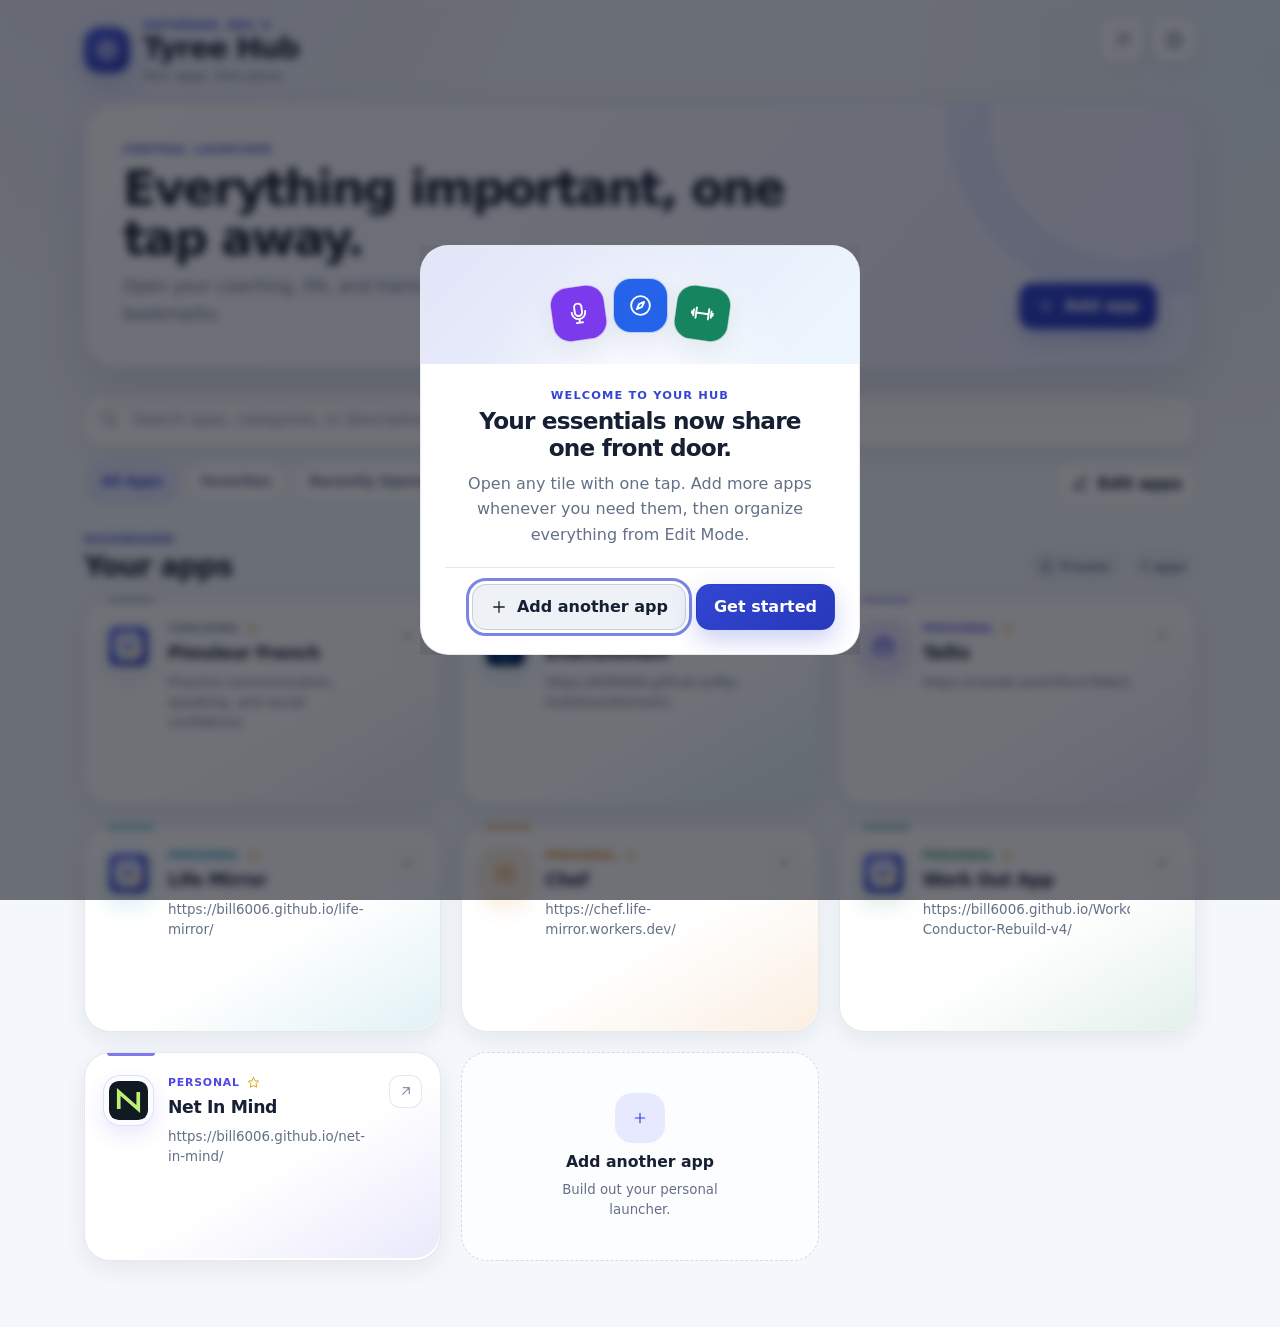
<file: index.html>
<!doctype html>
<html lang="en">
<head>
  <meta charset="utf-8">
  <meta name="viewport" content="width=device-width, initial-scale=1, viewport-fit=cover">
  <meta name="theme-color" content="#f4f7fb" media="(prefers-color-scheme: light)">
  <meta name="theme-color" content="#111827" media="(prefers-color-scheme: dark)">
  <meta name="description" content="Tyree Hub is a private, local-first launcher for your personal web apps and tools.">
  <meta name="application-name" content="Tyree Hub">
  <meta name="apple-mobile-web-app-capable" content="yes">
  <meta name="apple-mobile-web-app-status-bar-style" content="default">
  <meta name="apple-mobile-web-app-title" content="Tyree Hub">
  <link rel="manifest" href="./manifest.webmanifest">
  <link rel="icon" href="./icons/icon-192.png" sizes="192x192">
  <link rel="apple-touch-icon" href="./icons/icon-192.png">
  <link rel="stylesheet" href="./css/styles.css?v=1.1.12">
  <title>Tyree Hub</title>
</head>
<body>
  <a class="skip-link" href="#appGrid">Skip to apps</a>

  <div class="app-shell" id="appShell">
    <header class="topbar">
      <div class="brand-block">
        <div class="brand-mark" aria-hidden="true">
          <svg viewBox="0 0 24 24" role="img"><path d="M12 2.75 20 7.2v9.6l-8 4.45-8-4.45V7.2l8-4.45Zm0 2.2L6 8.28v7.44l6 3.33 6-3.33V8.28l-6-3.33Zm0 2.22 3.95 2.2v4.52L12 16.1l-3.95-2.2V9.37L12 7.17Zm0 2.18-2 1.11v2.34l2 1.11 2-1.11v-2.34l-2-1.11Z"/></svg>
        </div>
        <div>
          <p class="eyebrow" id="todayLabel">Today</p>
          <h1>Tyree Hub</h1>
          <p class="subtitle">Your apps. One place.</p>
        </div>
      </div>
      <div class="top-actions">
        <button class="icon-button" id="themeQuickButton" type="button" aria-label="Change theme" title="Change theme">
          <span data-icon="sun-moon" aria-hidden="true"></span>
        </button>
        <button class="icon-button" id="settingsButton" type="button" aria-label="Open settings" title="Settings">
          <span data-icon="settings" aria-hidden="true"></span>
        </button>
      </div>
    </header>

    <main class="main-content">
      <section class="hero-panel" aria-labelledby="heroTitle">
        <div>
          <p class="section-kicker">Central launcher</p>
          <h2 id="heroTitle">Everything important, one tap away.</h2>
          <p>Open your coaching, life, and training tools without hunting through tabs or bookmarks.</p>
        </div>
        <button class="primary-button" id="heroAddButton" type="button">
          <span data-icon="plus" aria-hidden="true"></span>
          Add app
        </button>
      </section>

      <section class="controls-panel" aria-label="App controls">
        <label class="search-box" for="searchInput">
          <span data-icon="search" aria-hidden="true"></span>
          <input id="searchInput" type="search" autocomplete="off" placeholder="Search apps, categories, or descriptions">
          <button class="clear-search" id="clearSearchButton" type="button" aria-label="Clear search" hidden>
            <span data-icon="x" aria-hidden="true"></span>
          </button>
        </label>

        <div class="toolbar-row">
          <div class="filter-strip" id="filterStrip" role="group" aria-label="Filter apps"></div>
          <button class="secondary-button compact" id="editModeButton" type="button" aria-pressed="false">
            <span data-icon="edit" aria-hidden="true"></span>
            <span id="editModeLabel">Edit apps</span>
          </button>
        </div>
      </section>

      <section class="update-banner" id="updateBanner" hidden aria-live="polite">
        <div>
          <strong>A fresh version is ready.</strong>
          <span>Reload to use the latest Tyree Hub.</span>
        </div>
        <button class="secondary-button compact" id="updateNowButton" type="button">Update now</button>
      </section>

      <section class="dashboard-section" aria-labelledby="appsHeading">
        <div class="section-heading-row">
          <div>
            <p class="section-kicker" id="viewKicker">Dashboard</p>
            <h2 id="appsHeading">Your apps</h2>
          </div>
          <div class="dashboard-tools">
            <div class="preset-control">
              <button class="preset-button" id="presetButton" type="button" aria-expanded="false" aria-controls="presetMenu">
                <span data-icon="grid" aria-hidden="true"></span>
                <span>Presets</span>
              </button>
              <div class="preset-menu" id="presetMenu" hidden>
                <button type="button" data-tile-preset="large">
                  <span class="preset-preview preview-2" aria-hidden="true"><i></i><i></i><i></i><i></i></span>
                  <span><strong>Large</strong><small>2 across</small></span>
                </button>
                <button type="button" data-tile-preset="medium">
                  <span class="preset-preview preview-3" aria-hidden="true"><i></i><i></i><i></i><i></i><i></i><i></i></span>
                  <span><strong>Medium</strong><small>3 across</small></span>
                </button>
                <button type="button" data-tile-preset="small">
                  <span class="preset-preview preview-4" aria-hidden="true"><i></i><i></i><i></i><i></i><i></i><i></i><i></i><i></i></span>
                  <span><strong>Small</strong><small>4 across</small></span>
                </button>
              </div>
            </div>
            <span class="count-badge" id="appCountBadge">0 apps</span>
          </div>
        </div>

        <div class="edit-notice" id="editNotice" hidden role="status">
          <span data-icon="edit" aria-hidden="true"></span>
          <span>Edit Mode is active. Use the card controls to organize your hub.</span>
          <button id="exitEditButton" type="button">Done</button>
        </div>

        <div class="app-grid" id="appGrid" aria-live="polite"></div>

        <div class="empty-state" id="emptyState" hidden>
          <div class="empty-icon" aria-hidden="true"><span data-icon="search"></span></div>
          <h3>No apps found</h3>
          <p>Try another search or filter, or add a new app to your hub.</p>
          <button class="primary-button" id="emptyAddButton" type="button">
            <span data-icon="plus" aria-hidden="true"></span>
            Add an app
          </button>
        </div>
      </section>
    </main>

    <nav class="bottom-nav" aria-label="Primary navigation">
      <button class="nav-button active" id="homeNavButton" type="button" aria-current="page">
        <span data-icon="home" aria-hidden="true"></span>
        <span>Home</span>
      </button>
      <button class="nav-button nav-add" id="addNavButton" type="button">
        <span class="nav-add-circle"><span data-icon="plus" aria-hidden="true"></span></span>
        <span>Add</span>
      </button>
      <button class="nav-button" id="manageNavButton" type="button">
        <span data-icon="grid" aria-hidden="true"></span>
        <span>Manage</span>
      </button>
      <button class="nav-button" id="settingsNavButton" type="button">
        <span data-icon="settings" aria-hidden="true"></span>
        <span>Settings</span>
      </button>
    </nav>
  </div>

  <dialog class="sheet-dialog" id="appEditorDialog" aria-labelledby="appEditorTitle">
    <form method="dialog" class="dialog-surface" id="appEditorForm" novalidate>
      <div class="dialog-handle" aria-hidden="true"></div>
      <div class="dialog-header">
        <div>
          <p class="section-kicker" id="appEditorKicker">Launcher</p>
          <h2 id="appEditorTitle">Add app</h2>
        </div>
        <button class="icon-button" type="button" data-close-dialog="appEditorDialog" aria-label="Close app editor">
          <span data-icon="x" aria-hidden="true"></span>
        </button>
      </div>

      <input type="hidden" id="editingAppId">

      <div class="form-grid">
        <label class="field full-width">
          <span>App name <b aria-hidden="true">*</b></span>
          <input id="appNameInput" type="text" maxlength="48" autocomplete="off" required placeholder="Example: Budget Planner">
          <small class="field-error" id="appNameError"></small>
        </label>

        <label class="field full-width">
          <span>Website URL <b aria-hidden="true">*</b></span>
          <input id="appUrlInput" type="url" inputmode="url" autocomplete="url" required placeholder="https://example.com">
          <small class="field-help">You can paste a full link or type a domain such as example.com.</small>
          <small class="field-error" id="appUrlError"></small>
        </label>

        <details class="developer-shortcuts full-width" id="developerShortcutsDetails">
          <summary>
            <span class="developer-shortcuts-title"><span data-icon="upload" aria-hidden="true"></span>Developer shortcut</span>
            <small>Optional GitHub upload page</small>
          </summary>
          <div class="developer-shortcuts-content">
            <label class="field full-width">
              <span>GitHub upload shortcut</span>
              <input id="githubUploadUrlInput" type="url" inputmode="url" autocomplete="off" aria-describedby="githubUploadHelp githubUploadUrlError" placeholder="https://github.com/username/repository/upload/main">
              <small class="field-help" id="githubUploadHelp">Optional. Add the GitHub page you use to upload replacement files for this app.</small>
              <small class="field-error" id="githubUploadUrlError"></small>
            </label>
            <button class="secondary-button compact github-test-button" id="openGithubUploadButton" type="button" hidden>
              <span data-icon="arrow-up-right" aria-hidden="true"></span>
              Open upload page
            </button>
          </div>
        </details>

        <label class="field full-width">
          <span>Short description</span>
          <textarea id="appDescriptionInput" maxlength="140" rows="3" placeholder="What do you use this app for?"></textarea>
          <small class="character-count"><span id="descriptionCount">0</span>/140</small>
        </label>

        <label class="field">
          <span>Category</span>
          <input id="appCategoryInput" type="text" maxlength="32" list="categorySuggestions" placeholder="Personal">
          <datalist id="categorySuggestions"></datalist>
        </label>

        <label class="field">
          <span>Open link</span>
          <select id="appOpenModeInput">
            <option value="new">In a new tab or app</option>
            <option value="same">In this window</option>
          </select>
        </label>

        <fieldset class="field full-width icon-fieldset">
          <legend>Fallback icon</legend>
          <small class="field-help site-icon-help">Tyree Hub uses the website's own icon automatically when available.</small>
          <div class="icon-mode-row" role="tablist" aria-label="Icon type">
            <button class="segmented-button active" id="libraryIconModeButton" type="button" role="tab" aria-selected="true">Icon library</button>
            <button class="segmented-button" id="emojiIconModeButton" type="button" role="tab" aria-selected="false">Emoji</button>
          </div>
          <div class="icon-picker" id="iconPicker" role="radiogroup" aria-label="Choose an app icon"></div>
          <div class="emoji-picker-panel" id="emojiPickerPanel" hidden>
            <label class="emoji-input-label" for="emojiInput">
              <span>Emoji</span>
              <input id="emojiInput" type="text" inputmode="text" maxlength="8" placeholder="✨">
            </label>
            <div class="emoji-suggestions" id="emojiSuggestions" aria-label="Suggested emoji"></div>
          </div>
        </fieldset>

        <fieldset class="field full-width color-fieldset">
          <legend>Accent color</legend>
          <div class="color-picker" id="colorPicker" role="radiogroup" aria-label="Choose an accent color"></div>
          <label class="custom-color-label" for="customColorInput">
            <span>Custom</span>
            <input id="customColorInput" type="color" value="#4f46e5">
          </label>
        </fieldset>

        <label class="toggle-row full-width" for="appFavoriteInput">
          <span>
            <strong>Favorite</strong>
            <small>Keep this app near the front.</small>
          </span>
          <input id="appFavoriteInput" type="checkbox" role="switch">
        </label>
      </div>

      <div class="dialog-actions">
        <button class="secondary-button" type="button" data-close-dialog="appEditorDialog">Cancel</button>
        <button class="primary-button" id="saveAppButton" type="submit">
          <span data-icon="check" aria-hidden="true"></span>
          Save app
        </button>
      </div>
    </form>
  </dialog>

  <dialog class="sheet-dialog settings-dialog" id="settingsDialog" aria-labelledby="settingsTitle">
    <div class="dialog-surface settings-surface">
      <div class="dialog-handle" aria-hidden="true"></div>
      <div class="dialog-header">
        <div>
          <p class="section-kicker">Control center</p>
          <h2 id="settingsTitle">Settings</h2>
        </div>
        <button class="icon-button" type="button" data-close-dialog="settingsDialog" aria-label="Close settings">
          <span data-icon="x" aria-hidden="true"></span>
        </button>
      </div>

      <div class="settings-list">
        <section class="settings-card" aria-labelledby="appearanceHeading">
          <div class="settings-card-heading">
            <span class="settings-icon"><span data-icon="palette" aria-hidden="true"></span></span>
            <div>
              <h3 id="appearanceHeading">Appearance</h3>
              <p>Choose how Tyree Hub looks.</p>
            </div>
          </div>
          <div class="theme-options" role="radiogroup" aria-label="Theme">
            <label><input type="radio" name="theme" value="system"><span data-icon="monitor"></span><b>System</b></label>
            <label><input type="radio" name="theme" value="light"><span data-icon="sun"></span><b>Light</b></label>
            <label><input type="radio" name="theme" value="dark"><span data-icon="moon"></span><b>Dark</b></label>
          </div>
        </section>

        <section class="settings-card" id="installCard" aria-labelledby="installHeading">
          <div class="settings-card-heading">
            <span class="settings-icon"><span data-icon="download" aria-hidden="true"></span></span>
            <div>
              <h3 id="installHeading">Install Tyree Hub</h3>
              <p id="installStatusText">Install it for an app-like Android experience.</p>
            </div>
          </div>
          <button class="secondary-button full-button" id="installAppButton" type="button" hidden>
            <span data-icon="download" aria-hidden="true"></span>
            Install Tyree Hub
          </button>
          <details class="settings-details">
            <summary>Android installation steps</summary>
            <ol>
              <li>Open Tyree Hub in Chrome.</li>
              <li>Open Chrome’s menu.</li>
              <li>Select <strong>Install app</strong> or <strong>Add to Home screen</strong>.</li>
              <li>Confirm the installation.</li>
            </ol>
          </details>
        </section>

        <section class="settings-card" aria-labelledby="backupHeading">
          <div class="settings-card-heading">
            <span class="settings-icon"><span data-icon="database" aria-hidden="true"></span></span>
            <div>
              <h3 id="backupHeading">Backup and restore</h3>
              <p>Keep a portable copy of your apps and settings.</p>
            </div>
          </div>
          <div class="button-stack">
            <button class="secondary-button full-button" id="exportBackupButton" type="button"><span data-icon="download"></span>Export backup</button>
            <button class="secondary-button full-button" id="importBackupButton" type="button"><span data-icon="upload"></span>Import backup</button>
            <input id="importFileInput" type="file" accept="application/json,.json" hidden>
          </div>
        </section>

        <section class="settings-card" aria-labelledby="lockHeading">
          <div class="settings-card-heading">
            <span class="settings-icon"><span data-icon="lock" aria-hidden="true"></span></span>
            <div>
              <h3 id="lockHeading">Management Lock</h3>
              <p>Prevent accidental editing with a four-digit PIN.</p>
            </div>
          </div>
          <label class="toggle-row" for="managementLockToggle">
            <span>
              <strong>Require PIN for changes</strong>
              <small>This is convenience protection, not high-security encryption.</small>
            </span>
            <input id="managementLockToggle" type="checkbox" role="switch">
          </label>
          <button class="text-button danger-text" id="resetPinButton" type="button" hidden>Forgot PIN? Reset Management Lock</button>
        </section>

        <section class="settings-card" aria-labelledby="defaultsHeading">
          <div class="settings-card-heading">
            <span class="settings-icon"><span data-icon="refresh" aria-hidden="true"></span></span>
            <div>
              <h3 id="defaultsHeading">Defaults and recovery</h3>
              <p>Restore the original launchers or start fresh.</p>
            </div>
          </div>
          <div class="button-stack">
            <button class="secondary-button full-button" id="restoreDefaultsButton" type="button"><span data-icon="refresh"></span>Restore default apps</button>
            <button class="danger-button full-button" id="resetAllButton" type="button"><span data-icon="trash"></span>Reset all app data</button>
          </div>
        </section>

        <section class="settings-card" aria-labelledby="privacyHeading">
          <div class="settings-card-heading">
            <span class="settings-icon"><span data-icon="shield" aria-hidden="true"></span></span>
            <div>
              <h3 id="privacyHeading">Privacy</h3>
              <p>Your launcher data stays on this device.</p>
            </div>
          </div>
          <p class="settings-copy">Tyree Hub does not use analytics, advertisements, trackers, accounts, or a remote database. Your custom app names, links, usage timestamps, settings, and PIN hash remain in your browser unless you export a backup.</p>
        </section>

        <section class="settings-card app-info-card" aria-labelledby="aboutHeading">
          <div class="settings-card-heading">
            <span class="settings-icon"><span data-icon="info" aria-hidden="true"></span></span>
            <div>
              <h3 id="aboutHeading">About Tyree Hub</h3>
              <p>Version <span id="appVersionLabel">1.0.0</span> · Data schema <span id="schemaVersionLabel">1</span></p>
            </div>
          </div>
          <button class="text-button" id="reopenIntroButton" type="button">View first-launch guide</button>
        </section>
      </div>
    </div>
  </dialog>

  <dialog class="modal-dialog" id="confirmDialog" aria-labelledby="confirmTitle">
    <form method="dialog" class="modal-surface" id="confirmForm">
      <div class="confirm-icon" id="confirmIcon"><span data-icon="alert"></span></div>
      <h2 id="confirmTitle">Confirm action</h2>
      <p id="confirmMessage"></p>
      <label class="field" id="confirmPhraseField" hidden>
        <span id="confirmPhraseLabel">Type RESET to continue</span>
        <input id="confirmPhraseInput" type="text" autocomplete="off">
        <small class="field-error" id="confirmPhraseError"></small>
      </label>
      <div class="dialog-actions centered">
        <button class="secondary-button" type="button" id="confirmCancelButton">Cancel</button>
        <button class="danger-button" type="submit" id="confirmActionButton">Confirm</button>
      </div>
    </form>
  </dialog>

  <dialog class="modal-dialog" id="pinDialog" aria-labelledby="pinTitle">
    <form method="dialog" class="modal-surface" id="pinForm" novalidate>
      <div class="confirm-icon neutral"><span data-icon="lock"></span></div>
      <h2 id="pinTitle">Unlock management</h2>
      <p id="pinMessage">Enter your four-digit PIN to continue.</p>
      <label class="field pin-field">
        <span>PIN</span>
        <input id="pinInput" type="password" inputmode="numeric" pattern="[0-9]{4}" maxlength="4" autocomplete="off" aria-describedby="pinError">
        <small class="field-error" id="pinError"></small>
      </label>
      <label class="field pin-field" id="pinConfirmField" hidden>
        <span>Confirm PIN</span>
        <input id="pinConfirmInput" type="password" inputmode="numeric" pattern="[0-9]{4}" maxlength="4" autocomplete="off">
      </label>
      <div class="dialog-actions centered">
        <button class="secondary-button" type="button" id="pinCancelButton">Cancel</button>
        <button class="primary-button" type="submit" id="pinSubmitButton">Unlock</button>
      </div>
    </form>
  </dialog>

  <dialog class="modal-dialog onboarding-dialog" id="onboardingDialog" aria-labelledby="onboardingTitle">
    <div class="modal-surface onboarding-surface">
      <div class="onboarding-visual" aria-hidden="true">
        <div class="mini-app purple"><span data-icon="mic"></span></div>
        <div class="mini-app blue"><span data-icon="compass"></span></div>
        <div class="mini-app green"><span data-icon="dumbbell"></span></div>
      </div>
      <p class="section-kicker">Welcome to your hub</p>
      <h2 id="onboardingTitle">Your essentials now share one front door.</h2>
      <p>Open any tile with one tap. Add more apps whenever you need them, then organize everything from Edit Mode.</p>
      <div class="dialog-actions stacked-mobile">
        <button class="secondary-button" id="introAddButton" type="button"><span data-icon="plus"></span>Add another app</button>
        <button class="primary-button" id="introDoneButton" type="button">Get started</button>
      </div>
    </div>
  </dialog>

  <dialog class="modal-dialog import-dialog" id="importPreviewDialog" aria-labelledby="importPreviewTitle">
    <div class="modal-surface import-surface">
      <div class="confirm-icon neutral"><span data-icon="upload"></span></div>
      <h2 id="importPreviewTitle">Import backup</h2>
      <p id="importPreviewSummary">Review the backup before applying it.</p>
      <div class="import-stats" id="importStats"></div>
      <div class="import-warnings" id="importWarnings" hidden></div>
      <div class="dialog-actions import-actions">
        <button class="secondary-button" id="importCancelButton" type="button">Cancel</button>
        <button class="secondary-button" id="mergeImportButton" type="button">Merge</button>
        <button class="primary-button" id="replaceImportButton" type="button">Replace</button>
      </div>
    </div>
  </dialog>

  <div class="toast-region" id="toastRegion" aria-live="polite" aria-atomic="true"></div>

  <template id="appCardTemplate">
    <article class="app-card" draggable="false">
      <button class="app-card-main" type="button">
        <span class="app-card-icon" aria-hidden="true"></span>
        <span class="app-card-content">
          <span class="app-card-meta">
            <span class="app-card-category"></span>
            <span class="favorite-indicator" title="Favorite"><span data-icon="star-filled"></span></span>
          </span>
          <strong class="app-card-name"></strong>
          <span class="app-card-description"></span>
        </span>
        <span class="app-open-indicator" aria-hidden="true"><span data-icon="arrow-up-right"></span></span>
      </button>
      <div class="app-card-actions" aria-label="App management controls">
        <button type="button" data-action="favorite" title="Toggle favorite"><span data-icon="star"></span><span class="sr-only">Toggle favorite</span></button>
        <button type="button" data-action="move-up" title="Move up"><span data-icon="arrow-up"></span><span class="sr-only">Move up</span></button>
        <button type="button" data-action="move-down" title="Move down"><span data-icon="arrow-down"></span><span class="sr-only">Move down</span></button>
        <button type="button" data-action="edit" title="Edit app"><span data-icon="edit"></span><span class="sr-only">Edit app</span></button>
        <button type="button" data-action="more" title="More actions"><span data-icon="more"></span><span class="sr-only">More actions</span></button>
      </div>
      <div class="card-more-menu" hidden>
        <button type="button" data-action="github-upload" class="github-upload-action" hidden><span data-icon="upload"></span>Upload update</button>
        <button type="button" data-action="duplicate"><span data-icon="copy"></span>Duplicate</button>
        <button type="button" data-action="hide"><span data-icon="eye-off"></span><span class="hide-action-label">Hide</span></button>
        <button type="button" data-action="delete" class="danger-text"><span data-icon="trash"></span>Delete</button>
      </div>
    </article>
  </template>

  <script src="./js/app.js?v=1.1.12" defer></script>
</body>
</html>
</file>
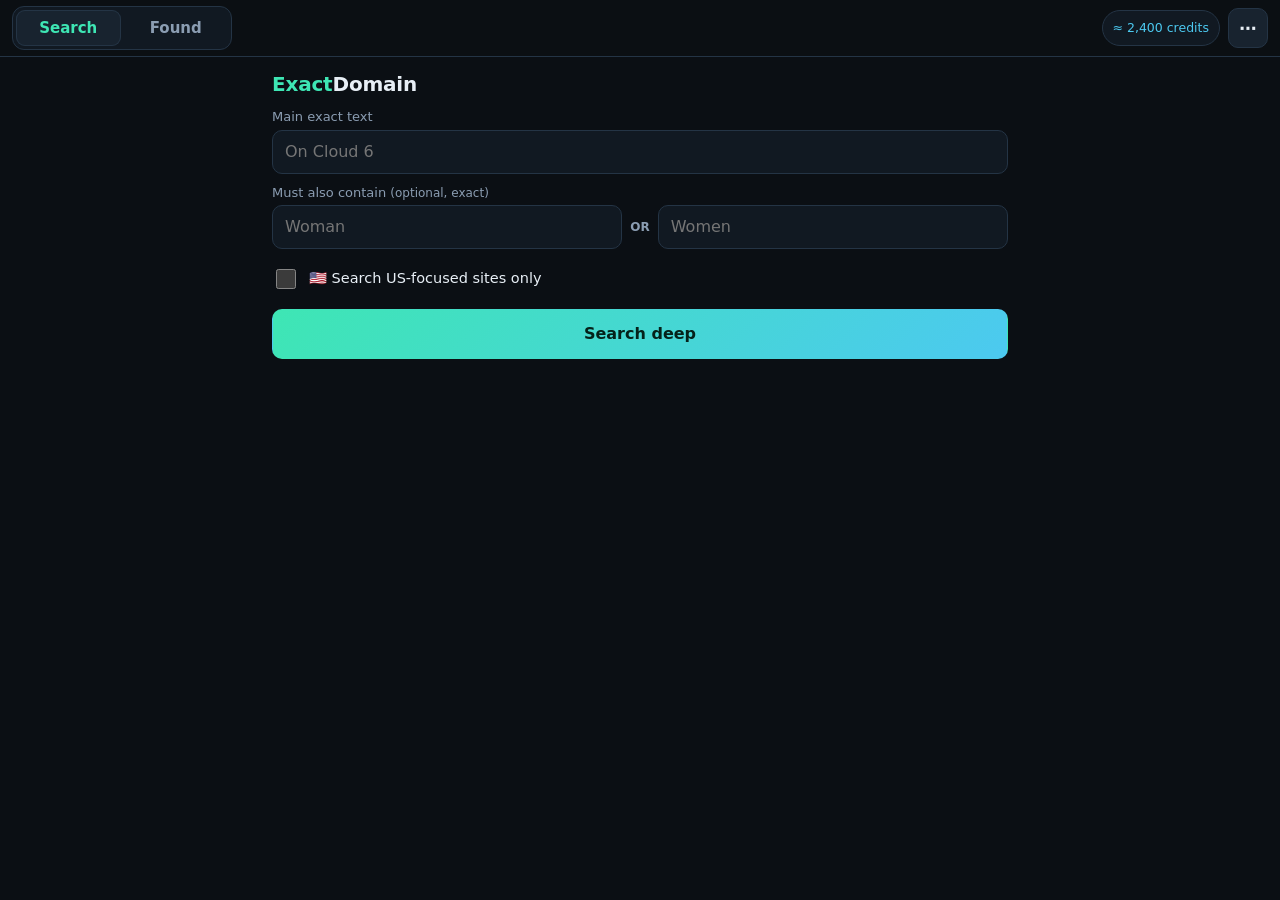
<file: ExactDomain/index.html>
<!doctype html>
<html lang="en">
<head>
<meta charset="utf-8">
<title>ExactDomain</title>
<meta name="viewport" content="width=device-width, initial-scale=1, viewport-fit=cover">
<meta name="color-scheme" content="dark">
<meta name="theme-color" content="#0b0f14">
<meta name="description" content="Find and manage one result per domain for an exact search phrase.">
<link rel="icon" href="data:image/svg+xml,%3Csvg xmlns='http://www.w3.org/2000/svg' viewBox='0 0 32 32'%3E%3Crect width='32' height='32' rx='8' fill='%230b0f14'/%3E%3Cpath d='M9 9h14M9 16h10M9 23h14' stroke='%233ee6b4' stroke-width='3' stroke-linecap='round'/%3E%3C/svg%3E">
<style>
:root{--bg:#0b0f14;--panel:#111922;--panel2:#18232f;--line:#243445;--text:#e8eff6;--muted:#8b9db2;--mint:#3ee6b4;--cyan:#4cc9f0;--green:#34d27b;--red:#ff6472;--amber:#f2b94b}
*{box-sizing:border-box;-webkit-tap-highlight-color:transparent}
html{background:var(--bg);color-scheme:dark;-webkit-text-size-adjust:100%}
body{margin:0;background:var(--bg);color:var(--text);font:15px/1.35 system-ui,-apple-system,"Segoe UI",Roboto,sans-serif}
button,input,select,textarea{font:inherit;color:inherit}
button{touch-action:manipulation;cursor:pointer}
a{color:var(--cyan)}
[hidden]{display:none!important}
small,.muted{color:var(--muted)}
b{font-weight:650}
.bar{position:sticky;top:0;z-index:20;display:flex;align-items:center;gap:8px;padding:6px 12px;padding-top:calc(6px + env(safe-area-inset-top));background:#0b0f14f2;border-bottom:1px solid var(--line)}
.tabs{display:flex;flex:1;max-width:220px;gap:3px;padding:3px;background:var(--panel);border:1px solid var(--line);border-radius:12px}
.tabs button{flex:1;min-height:36px;border:0;border-radius:9px;background:none;color:var(--muted);font-weight:600}
.tabs button.on{background:var(--panel2);color:var(--mint);box-shadow:inset 0 0 0 1px var(--line)}
.chip{margin-left:auto;min-height:36px;padding:0 10px;border:1px solid var(--line);border-radius:99px;background:var(--panel);color:var(--cyan);font-size:12.5px;white-space:nowrap}
.btn{min-height:44px;padding:0 14px;border:1px solid var(--line);border-radius:10px;background:var(--panel2);color:var(--text);font-weight:600;display:inline-flex;align-items:center;justify-content:center;gap:6px;text-decoration:none}
.btn.sm{min-height:38px;padding:0 12px;font-size:14px}
.btn.pri{background:linear-gradient(135deg,var(--mint),var(--cyan));border-color:transparent;color:#05221a}
.btn.danger{background:#3a1d24;border-color:#6a2a35;color:#ffb3bb}
.btn.big{flex:1;min-height:50px;font-size:16px}
.btn.ico{width:40px;min-height:40px;padding:0;font-size:17px}
.btn:disabled{opacity:.5}
.lnk{background:none;border:0;padding:8px 0;color:var(--cyan);text-align:left;font-size:13.5px}
main{max-width:760px;margin:0 auto;padding:12px 12px 90px}
.brand{margin:2px 0 10px;font-size:20px;font-weight:750;letter-spacing:-.01em}
.brand span{color:var(--mint)}
.card{background:var(--panel);border:1px solid var(--line);border-radius:12px;padding:10px 12px;margin:0 0 10px}
label{display:block;margin:10px 0 4px;color:var(--muted);font-size:13px}
label small{font-size:12px}
input[type=text],input:not([type]),input[type=search],select,textarea{width:100%;min-height:44px;padding:9px 12px;background:var(--panel);border:1px solid var(--line);border-radius:10px;font-size:16px}
select{font-size:14.5px;min-height:42px;padding:6px 8px}
textarea{min-height:56px;resize:vertical;font-size:15px}
input:focus,select:focus,textarea:focus{outline:2px solid var(--mint);outline-offset:-1px}
.or{display:grid;grid-template-columns:1fr auto 1fr;gap:8px;align-items:center}
.or span{color:var(--muted);font-size:12px;font-weight:700}
.check{display:flex;align-items:center;gap:10px;margin:12px 0;color:var(--text);font-size:14.5px;min-height:36px}
.check input{width:20px;height:20px;accent-color:var(--mint);flex:none}
.line{display:flex;gap:8px;align-items:stretch}
#info{margin:10px 2px;font-size:13px}
#run .rl{margin-bottom:8px}
.grid4{display:grid;grid-template-columns:repeat(4,1fr);gap:6px;text-align:center;font-size:11px;color:var(--muted)}
.grid4 span{display:block;font-size:17px;font-weight:700;color:var(--text)}
.lane{margin-top:8px;font-size:12.5px;word-break:break-word}
.menu{display:grid;grid-template-columns:1fr 1fr;gap:8px;padding:10px 12px;background:var(--panel);border-bottom:1px solid var(--line)}
.menu .note{grid-column:1/-1;margin:2px 0 0;font-size:12px;color:var(--muted)}
.warn{padding:8px 12px;background:#3a2a10;color:#ffd58a;font-size:13px}
.topic{display:flex;align-items:center;gap:10px}
.tmain{flex:1;min-width:0}
.tq{font-weight:700;overflow-wrap:anywhere}
.tor{font-size:13px;color:var(--mint)}
.tor i{font-style:normal;color:var(--muted);font-size:11px}
.tmeta{font-size:12.5px;color:var(--muted);margin-top:2px}
.thead{display:flex;align-items:center;gap:10px;margin-bottom:6px}
.tt{min-width:0;overflow-wrap:anywhere}
.tools{display:flex;gap:8px;margin:8px 0}
.fbar{display:flex;align-items:center;justify-content:space-between;gap:8px}
.fbar .check{margin:6px 0}
.filters{display:grid;grid-template-columns:1fr 1fr;gap:0 8px;padding:0 0 8px}
.filters label{margin:6px 0 2px;font-size:12px}
.filters .wide{grid-column:1/-1}
#count{margin:4px 2px 6px;font-size:13px;color:var(--muted)}
details.add{margin:0 0 8px}
details.add summary{padding:8px 2px;color:var(--cyan);font-size:13.5px;cursor:pointer}
.rows{border:1px solid var(--line);border-radius:12px;overflow:hidden;background:var(--panel)}
.row{display:grid;grid-template-columns:minmax(0,1fr) auto;align-items:center;gap:0 6px;padding:5px 6px 5px 8px;border-top:1px solid var(--line)}
.row:first-child{border-top:0}
.row.open{background:#14202c}
.row.fade{opacity:.45}
.main-r{display:flex;gap:8px;min-width:0;padding:4px 0;cursor:pointer}
.num{flex:none;width:26px;text-align:right;color:var(--muted);font-size:11px;padding-top:3px}
.mid{min-width:0;flex:1}
.dom{font-weight:650;white-space:nowrap;overflow:hidden;text-overflow:ellipsis}
.ttl{color:var(--muted);font-size:12.5px;white-space:nowrap;overflow:hidden;text-overflow:ellipsis}
.tags{display:flex;flex-wrap:wrap;gap:4px;margin-top:3px}
.tag{font-size:10.5px;line-height:1.5;padding:0 7px;border-radius:99px;border:1px solid var(--line);color:var(--muted)}
.tag.ok{color:var(--green);border-color:#1e5b3b}
.tag.no{color:var(--red);border-color:#6a2b34}
.tag.st{color:var(--amber);border-color:#5e4a1e}.tag.qual{color:var(--green);border-color:#1e5b3b}.tag.qrisk{color:var(--red);border-color:#6a2b34}.tag.qunclear{color:var(--amber);border-color:#5e4a1e}
.qscan{margin:7px 0 9px;padding:8px 10px;border:1px solid var(--line);border-radius:10px;background:var(--panel);font-size:12.5px;color:var(--muted)}.qscan b{color:var(--text)}.qnote{font-size:11.5px;color:var(--muted);margin:3px 0 8px}
.bdg{font-size:9.5px;line-height:1.6;font-weight:700;letter-spacing:.04em;padding:0 6px;border-radius:5px;background:#1b2a38;color:var(--cyan)}
.bdg.art{color:var(--amber);background:#2e2512}
.acts{display:flex;gap:4px}
.gr,.rd{opacity:.5;filter:grayscale(1)}
.gr.on{opacity:1;filter:none;background:#143826;border-color:var(--green)}
.rd.on{opacity:1;filter:none;background:#3a1a20;border-color:var(--red)}
.more{grid-column:1/-1;display:grid;gap:6px;padding:4px 2px 8px 0}
.seg{display:flex;gap:4px}
.seg button{flex:1;min-height:40px;padding:0 6px;border:1px solid var(--line);border-radius:9px;background:var(--panel);color:var(--muted);font-size:13px;font-weight:600}
.seg button.on{color:var(--text);background:var(--panel2);border-color:var(--mint)}
.seg button.on.approved{color:var(--green);border-color:var(--green)}
.seg button.on.rejected{color:var(--red);border-color:var(--red)}
.two,.det{display:grid;grid-template-columns:1fr 1fr;gap:0 8px}
.two label,.det label{margin:2px 0;font-size:12px}
.det .wide{grid-column:1/-1}
.snip{margin:2px 0 0;font-size:12.5px;color:var(--muted);overflow-wrap:anywhere}
.pad{padding:14px}
#more-wrap{margin:10px 0}
#more-wrap .btn{width:100%}
#toast{position:fixed;left:50%;bottom:calc(18px + env(safe-area-inset-bottom));transform:translateX(-50%);max-width:92vw;padding:10px 14px;border-radius:10px;background:#223344;border:1px solid var(--line);color:var(--text);font-size:14px;z-index:50;text-align:center}
@media (max-width:380px){.grid4{grid-template-columns:repeat(2,1fr)}.seg button{font-size:12px;padding:0 3px}}
@media (max-width:320px){.menu{grid-template-columns:1fr}}
</style>
</head>
<body>
<header class="bar">
  <nav class="tabs" role="tablist" aria-label="Sections">
    <button role="tab" data-act="tab" data-tab="search" class="on">Search</button>
    <button role="tab" data-act="tab" data-tab="found">Found</button>
  </nav>
  <button id="credits" class="chip" data-act="credits" aria-label="Estimated Serper credits. Tap to correct.">≈ 0 credits</button>
  <button id="menuBtn" class="btn ico" data-act="menu" aria-label="Backup and key menu" aria-expanded="false">⋯</button>
</header>
<div id="warn" class="warn" role="alert" hidden></div>
<section id="menu" class="menu" hidden>
  <button class="btn sm" data-act="exportJson">Export backup (JSON)</button>
  <button class="btn sm" data-act="importJson">Import backup</button>
  <button class="btn sm" data-act="exportAllCsv">All topics CSV</button>
  <button class="btn sm" data-act="apiKey">Serper API key…</button>
  <button class="btn sm" id="snapBtn" data-act="restoreSnap" hidden>Restore snapshot</button>
  <button class="btn sm" id="preBtn" data-act="exportPre" hidden>Pre-migration copy</button>
  <p class="note" id="storageNote"></p>
</section>
<main>
  <section id="tab-search">
    <h1 class="brand"><span>Exact</span>Domain</h1>
    <div id="keyBox" class="card" hidden>
      <label for="keyInput" style="margin-top:0">Serper API key <small>(kept only in this browser)</small></label>
      <div class="line">
        <input id="keyInput" type="text" autocomplete="off" autocapitalize="off" autocorrect="off" spellcheck="false" placeholder="Paste key">
        <button class="btn pri" data-act="saveKey">Save</button>
        <button class="btn" id="keyClear" data-act="clearKey" hidden>Clear</button>
      </div>
    </div>
    <form id="form" autocomplete="off">
      <label for="q" style="margin-top:0">Main exact text</label>
      <input id="q" type="text" placeholder="On Cloud 6" enterkeyhint="search" autocapitalize="off" spellcheck="false">
      <label>Must also contain <small>(optional, exact)</small></label>
      <div class="or"><input id="e1" type="text" placeholder="Woman" aria-label="Optional exact text 1" autocapitalize="off" spellcheck="false"><span>OR</span><input id="e2" type="text" placeholder="Women" aria-label="Optional exact text 2" autocapitalize="off" spellcheck="false"></div>
      <label class="check"><input type="checkbox" id="usOnly"> 🇺🇸 Search US-focused sites only</label>
      <div class="line">
        <button type="submit" id="go" class="btn pri big">Search deep</button>
        <button type="button" id="stop" class="btn danger big" data-act="stop" hidden>Stop</button>
      </div>
    </form>
    <div id="info"></div>
    <div id="run" class="card" hidden></div>
  </section>
  <section id="tab-found" hidden>
    <div id="topics"></div>
    <div id="topicView" hidden></div>
  </section>
</main>
<div id="toast" role="status" aria-live="polite" hidden></div>
<input type="file" id="importFile" accept=".json,application/json" hidden>
<script>
(() => {
'use strict';

/* ================= constants ================= */
const KEY_DB = 'exactDomainSearch.v4';
const KEY_API = 'exactDomainSearch.serperKey';
const KEY_SNAP = 'exactDomainSearch.v4.snapshot';
const KEY_SNAP_AT = 'exactDomainSearch.v4.snapshotAt';
const KEY_PRE = 'exactDomainSearch.v4.premigrate';
const SCHEMA = 2, SEED_VERSION = 2;
const ENDPOINT = 'https://google.serper.dev/search';
const MAX_CALLS = 100, MAX_EMPTY = 25, CHUNK = 60, SNAP_EVERY = 10 * 60 * 1000, DEFAULT_CREDITS = 2400;

const OUT_LABEL = { approved: 'Approved / refunded', rejected: 'Rejected', '': 'Unrated' };
const DIFF_LABEL = { veryEasy: 'Very Easy', easy: 'Easy', medium: 'Medium', hard: 'Hard', veryHard: 'Very Hard' };
const STATUS_PLAIN = { refund: 'Waiting for refund', reply: 'Waiting for reply', delivery: 'Purchased / waiting for delivery' };
const STATUS_LABEL = { refund: '💸 ' + STATUS_PLAIN.refund, reply: '💬 ' + STATUS_PLAIN.reply, delivery: '📦 ' + STATUS_PLAIN.delivery };
const STATUS_SHORT = { refund: '💸 Refund', reply: '💬 Reply', delivery: '📦 Delivery' };
const QUALITY_LABEL = { quality: 'Quality', below: 'Below threshold', unclear: 'Needs review' };
const QUALITY_WEIGHTS = { age: 15, financial: 25, reputation: 15, employee: 12, longevity: 12, legal: 12, market: 5, transparency: 4 };
const QUALITY_QUERIES_PER_DOMAIN = 2;

/* ================= historical recovery seed =================
   Fill-only: applied once per browser (meta.seedVersion), never overwrites existing values.
   Anything hard-coded here is publicly visible once the page is hosted. */
const SEED_TOPIC = { query: 'On Cloud 5', anyTerms: ['Woman', 'Women'] };
const OLD_SEED_TOPIC = { query: 'On Cloud 6', anyTerms: ['Woman', 'Women'] };
// [domain, retailer, order number(s), price(s), outcome, difficulty, historical notes]
const SEED = [
  ['newbalance.com', 'New Balance', 'U10556132', '$153.64', 'rejected', '', 'DECLINED, need to return'],
  ['nordstrom.com', 'Nordstrom', '533693331; 533589642', '$186.56', 'approved', '', 'One order declined/returned; Cloud Monster order refunded'],
  ['academy.com', 'Academy Sports + Outdoors', '465108428', '$197.54', 'rejected', '', 'Live chat, FedEx trace ref 250406-000407, declined/returned'],
  ['vivobarefoot.com', 'Vivobarefoot', 'GE8466205591US', '$252.43', 'approved', 'easy', 'Refunded'],
  ['frontrunnerathletics.com', 'Front Runner Athletics', 'S1907', '$196.65', 'rejected', '', 'No stock left, canceled'],
  ['dickssportinggoods.com', "Dick's Sporting Goods", '20173413385', '$197.54; $164', 'approved', '', 'Ultraboost attempt canceled; older purchase refunded'],
  ['zappos.com', 'Zappos', '113-2959653-9513043; 111-1750181-0579455', '$197.50; $153.64', 'approved', 'veryEasy', 'One billing cancellation; later Cloud 5 order refunded'],
  ['timberland.com', 'Timberland', '4182384801_TBL-US', '$224.99', 'approved', 'veryEasy', 'Refunded'],
  ['sunandski.com', 'Sun & Ski Sports', '3522416', '$164.63', 'approved', 'easy', 'Cloud 6, trace started, refunded'],
  ['adidas.com', 'Adidas', 'AD941084782', '$203.03', 'approved', '', 'Initially denied, later refunded'],
  ['amberjack.shop', 'Amberjack', '1340907', '$206.82', 'approved', 'medium', 'Refund'],
  ['shiekh.com', 'Shiekh', '3002856258', '$196.64', 'approved', 'hard', 'Lost claim / second claim, refunded'],
  ['champssports.com', 'Champs Sports', '', '$164', 'approved', '', 'Paid, refund'],
  ['jdsports.com', 'JD Sports', '', '$186', 'approved', '', 'Refunded; notes also said denied'],
  ['nike.com', 'Nike', 'C01358891631', '$192', 'approved', '', 'Paid, refund'],
  ['finishline.com', 'Finish Line', '', '$186', 'approved', '', 'Refund, kept'],
  ['marathonsports.com', 'Marathon Sports', 'E5G88EWKY', '$153.60', 'approved', 'medium', 'Follow-up required, refund'],
  ['highcountryoutfitters.com', 'High Country Outfitters', '57987', '$169.99', 'approved', 'hard', 'Carrier investigation, refund'],
  ['als.com', "AL's", '1444008748507-01', '$153.60', 'approved', '', 'Refund after carrier follow-up'],
  ['runninglabstore.com', 'Running Lab', 'INV26078', '$170', 'rejected', '', 'Claim/follow-up, returned'],
  ['tylerstx.com', "TYLER'S", '199896', '$169.99', 'approved', 'easy', 'Refund'],
  ['desmoinesshoes.com', 'Des Moines Shoes', '14-25036', '$139.99', 'approved', 'hard', 'Long UPS follow-up, refund to PayPal'],
  ['footlocker.com', 'Foot Locker', 'P7158640715470213120', '$164.63', 'rejected', '', 'Return label, denied'],
  ['scheels.com', 'SCHEELS', '248403577', '$164.61', 'approved', 'medium', 'Refund'],
  ['shopbop.com', 'Shopbop', '126424059', '$164.61', 'approved', 'easy', 'Refund'],
  ['fleetfeet.com', 'Fleet Feet', '151925735', '$186.58', 'approved', 'medium', 'More steps than hoped for, refund'],
  ['on.com', 'On', 'R659494081', '$186.56', 'rejected', '', 'Hard process, return label, denied'],
  ['holabirdsports.com', 'Holabird Sports', '647227S', '$169.99', 'approved', 'easy', 'Refund'],
  ['backcountry.com', 'Backcountry', 'b4406439869', '$186.52', 'approved', 'easy', 'Refund'],
  ['bloomingdales.com', "Bloomingdale's", '638702760', '$178.88', 'approved', 'veryEasy', 'Refund'],
  ['halfmoonoutfitters.com', 'Half-Moon Outfitters', '83925', '$140', 'approved', 'hard', 'Investigation required, eventually refunded'],
  ['wholeearthprovision.com', 'Whole Earth Provision', '205817', '$149.95', 'rejected', '', 'Returned, denied'],
  ['peterglenn.com', 'Peter Glenn', '3447482', '$153.65', 'approved', 'medium', 'FedEx investigation, refund'],
  ['roadrunnersports.com', 'Road Runner Sports', '3858357342-NET', '$163.59', 'approved', 'easy', 'UPS investigation, refund'],
  ['tradehome.com', 'Tradehome', '31352', '$153.64', 'rejected', '', 'Hard to reach, denied, return label'],
  ['saintbernard.com', 'Saint Bernard', '419329', '$139.99', 'rejected', '', 'Denied, return label'],
  ['englinsfinefootwear.com', "Englin's Fine Footwear", '251418', '$169.95', 'rejected', '', 'Returned, denied'],
  ['peltzshoes.com', 'Peltz Shoes', '138740', '$153.60', 'approved', 'hard', 'Initially declined, later got refund'],
  ['mastgeneralstore.com', 'Mast General Store', '278626', '$153.64', 'approved', 'easy', 'Refund'],
  ['backpackeroutdoors.com', 'Backpacker Outdoors', '9521', '$169.99', 'rejected', '', 'Denied, return label'],
  ['fwrd.com', 'FWRD', '251224421', '$153.65', 'approved', 'veryEasy', 'Refund'],
  ['lebos.com', "Lebo's", '1000132466', '$169.99', 'approved', 'medium', 'Refund'],
  ['shoptheshark.com', 'ShopTheShark', 'ORD03111', '$169.99', 'approved', 'veryEasy', 'Refund'],
  ['lukeslocker.com', "Luke's Locker", '7152', '$164.61', 'approved', 'veryEasy', 'CloudRunner 2, refund'],
  ['freepeople.com', 'Free People', 'FP18651489', '$186.58', 'approved', 'easy', 'Refunded'],
  ['outandbackrunning.com', 'Out & Back Running', '599559', '$150', '', '', 'CloudRunner 2; return info present, no final outcome recorded']
];
// Candidates from notes: no outcome or rating is invented. store.noc ("30 Days") and tworiverstreads ("21 Days")
// are deliberately left out until their canonical domains are verified.
const SEED_CANDIDATES = [
  ['outdoorsports.com', 'Outdoor Sports'], ['journeys.com', 'Journeys'], ['bstn.com', 'BSTN'], ['cncpts.com', 'Concepts / CNCPTS'],
  ['feature.com', 'FEATURE'], ['flightclub.com', 'Flight Club'], ['stockx.com', 'StockX'], ['hibbett.com', 'Hibbett'],
  ['danmcvey.com', 'Dan McVey'], ['dtlr.com', 'DTLR'], ['snipesusa.com', 'SNIPES USA'], ['sneakersnstuff.com', 'Sneakersnstuff'],
  ['mytheresa.com', 'Mytheresa'], ['harrods.com', 'Harrods', 'Need to verify'], ['mrporter.com', 'MR PORTER', 'Need to verify'],
  ['revolve.com', 'REVOLVE', 'Need to verify']
];

/* ================= helpers ================= */
const $ = (s, r = document) => r.querySelector(s);
const now = () => Date.now();
const str = v => Array.isArray(v) ? v.join('; ') : String(v ?? '');
const esc = s => String(s ?? '').replace(/[&<>"']/g, c => ({ '&': '&amp;', '<': '&lt;', '>': '&gt;', '"': '&quot;', "'": '&#39;' }[c]));
const cleanTerm = s => String(s ?? '').replace(/["“”„‟]/g, ' ').replace(/\s+/g, ' ').trim();
const norm = s => cleanTerm(s).toLowerCase();
const num = (v, d = 0) => (v !== '' && v !== null && v !== undefined && Number.isFinite(+v)) ? +v : d;
const fmt = n => Number(n || 0).toLocaleString('en-US');
const sleep = ms => new Promise(r => setTimeout(r, ms));
const uniq = list => { const seen = new Set(); return list.map(cleanTerm).filter(x => { const k = x.toLowerCase(); if (!x || seen.has(k)) return false; seen.add(k); return true; }); };
function hash(s) { let h = 5381; for (let i = 0; i < s.length; i++) h = ((h << 5) + h + s.charCodeAt(i)) | 0; return (h >>> 0).toString(36); }
function topicKey(q, terms) { return norm(q) + '|' + [...new Set((terms || []).map(norm).filter(Boolean))].sort().join('|'); }
function domainOf(u) {
  try {
    const s = String(u || '').trim();
    return new URL(/^[a-z][a-z0-9+.-]*:\/\//i.test(s) ? s : 'https://' + s).hostname.toLowerCase().replace(/^www\./, '').replace(/\.$/, '');
  } catch (e) { return ''; }
}
const safeUrl = u => /^https?:\/\//i.test(String(u || '')) ? String(u) : '';
const GENERIC_CC = new Set(['us', 'co', 'io', 'me', 'tv', 'ai', 'fm', 'cc', 'ly', 'sh', 'to', 'ws']);
function isForeign(d) { const t = d.slice(d.lastIndexOf('.') + 1); return t.length === 2 && !GENERIC_CC.has(t); }
function ago(t) {
  if (!t) return 'never';
  const s = (now() - t) / 1000;
  if (s < 60) return 'just now';
  if (s < 3600) return Math.floor(s / 60) + 'm ago';
  if (s < 86400) return Math.floor(s / 3600) + 'h ago';
  if (s < 86400 * 30) return Math.floor(s / 86400) + 'd ago';
  return new Date(t).toLocaleDateString();
}
const artCache = new WeakMap();
const idxCache = new WeakMap();

/* ================= normalizers (also migrate older saves) ================= */
function normReview(v) {
  v = String(v ?? '').trim().toLowerCase();
  if (!v) return '';
  if (v.includes('green') || ['g', 'good', 'yes', 'y', 'ok', '✅', 'check', 'keep', 'true', '1'].includes(v)) return 'green';
  if (v.includes('red') || ['r', 'bad', 'no', 'n', '❌', 'x', 'false', '-1'].includes(v)) return 'red';
  return '';
}
function normOutcome(v) {
  v = String(v ?? '').toLowerCase();
  if (/reject|denied|declin|refus|unsuccess/.test(v)) return 'rejected';
  if (/approv|refund|success/.test(v)) return 'approved';
  return '';
}
// Super Easy / Very VERY easy / EASY EASY all collapse into Very Easy.
function normDiff(v) {
  v = String(v ?? '').toLowerCase().replace(/[^a-z]+/g, ' ').trim();
  if (!v) return '';
  if (/(super|very)\s*((very|super)\s*)*easy|^easy easy$/.test(v)) return 'veryEasy';
  if (/(super|very)\s*((very|super)\s*)*hard|^hard hard$/.test(v)) return 'veryHard';
  if (/easy/.test(v)) return 'easy';
  if (/medium|moderate|^med$/.test(v)) return 'medium';
  if (/hard|difficult/.test(v)) return 'hard';
  return '';
}
function parseRating(v) {
  if (v && typeof v === 'object') return { outcome: normOutcome(v.outcome ?? v.result), diff: normDiff(v.difficulty ?? v.rating ?? v.level) };
  const diff = normDiff(v);
  return { outcome: normOutcome(v) || (diff ? 'approved' : ''), diff };
}
function normStatus(v) {
  v = String(v ?? '').toLowerCase();
  if (/refund|💸/.test(v)) return 'refund';
  if (/repl|💬/.test(v)) return 'reply';
  if (/deliver|purchas|📦/.test(v)) return 'delivery';
  return '';
}
function normDetail(d) {
  if (!d || typeof d !== 'object') return null;
  return { ...d, orderNumber: str(d.orderNumber ?? d.order ?? d.orderNo ?? ''), price: str(d.price ?? ''), notes: str(d.notes ?? d.note ?? '') };
}
function normQuality(v) {
  if (!v || typeof v !== 'object') return null;
  const status = ['quality','below','unclear'].includes(v.status) ? v.status : 'unclear';
  const factors = {};
  Object.keys(QUALITY_WEIGHTS).forEach(k => {
    const x = v.factors && v.factors[k];
    factors[k] = ['good','bad','unknown'].includes(x) ? x : 'unknown';
  });
  return { status, score: Math.max(0, Math.min(100, Math.round(num(v.score)))), coverage: Math.max(0, Math.min(100, Math.round(num(v.coverage)))), checkedAt: num(v.checkedAt), factors, source: str(v.source || 'serper-quality-v1') };
}
const pick = (v, allowed) => allowed.find(a => a.toLowerCase() === String(v ?? '').toLowerCase()) || 'all';
function normCountry(v) {
  v = String(v ?? '').toLowerCase();
  if (!v || v === 'all') return 'all';
  if (v === 'us-tld' || v === 'usonly' || /strict|only|\.us|dot/.test(v)) return 'usOnly';
  return /us/.test(v) ? 'us' : 'all';
}
function normDifficultyFilter(v) {
  v = String(v ?? '').trim();
  const low = v.toLowerCase();
  if (!v || low === 'all') return 'all';
  if (low === 'unrated' || low === 'unratedapproved' || low === 'unrated_approved') return 'unratedApproved';
  const d = normDiff(v);
  return d || 'all';
}
function normStatusFilter(v) {
  v = String(v ?? '').trim();
  const low = v.toLowerCase();
  if (!v || low === 'all') return 'all';
  if (low === 'none' || low === 'no status') return 'none';
  return normStatus(v) || 'all';
}
function eachEntry(obj, fn) {
  if (!obj || typeof obj !== 'object') return;
  Object.entries(obj).forEach(([k, v]) => { const d = domainOf(k) || String(k).toLowerCase(); if (d) fn(d, v); });
}

/* ================= model ================= */
const defSettings = () => ({
  countryFilter: 'all', usSearchOnly: false, estimatedCredits: DEFAULT_CREDITS, hideArticles: false,
  reviewFilter: 'all', reviews: {}, outcomeFilter: 'all', difficultyFilter: 'all', domainRatings: {},
  statusFilter: 'all', domainStatuses: {}, domainDetails: {}, domainOutcomes: {},
  qualityFilter: 'all', qualityAssessments: {}, lastForm: { q: '', e1: '', e2: '' }
});
const newDB = () => ({ version: 4, topics: {}, settings: defSettings(), meta: { schema: SCHEMA, rev: 0, createdAt: now(), seedVersion: 0 } });

function newTopic(q, terms) {
  const query = cleanTerm(q), anyTerms = uniq(terms || []), t = now();
  return {
    id: 't_' + hash(topicKey(query, anyTerms)), query, anyTerms, results: [],
    state: { cursor: 0, usCursor: 0, totalCalls: 0, totalRuns: 0, lastStrategy: '', lastPage: 0, operatorRestricted: false },
    createdAt: t, updatedAt: t
  };
}
const findTopicByKey = (db, key) => Object.values(db.topics).find(t => topicKey(t.query, t.anyTerms) === key);

function domainIndex(topic) {
  let c = idxCache.get(topic);
  if (!c || c.n !== topic.results.length) { c = { n: topic.results.length, m: new Map(topic.results.map(r => [r.domain, r])) }; idxCache.set(topic, c); }
  return c.m;
}
const findResult = (topic, domain) => domainIndex(topic).get(domain);
function pushResult(topic, r) {
  const m = domainIndex(topic);
  topic.results.push(r); m.set(r.domain, r); idxCache.get(topic).n = topic.results.length;
}
// A real search hit replaces a manual/seed placeholder; otherwise only gaps are filled.
function fillResult(ex, inc) {
  if (ex.manualKnown && !inc.manualKnown) {
    Object.assign(ex, { url: inc.url, title: inc.title, snippet: inc.snippet, foundAt: inc.foundAt || now(), sourceGl: inc.sourceGl, manualKnown: false });
    artCache.delete(ex);
    ex.usFocused = !!(ex.usFocused || inc.usFocused);
    return 'upgraded';
  }
  ex.title = ex.title || inc.title; ex.snippet = ex.snippet || inc.snippet;
  if (!ex.sourceGl) ex.sourceGl = inc.sourceGl;
  if (!ex.foundAt) ex.foundAt = inc.foundAt;
  ex.usFocused = !!(ex.usFocused || inc.usFocused);
  return 'kept';
}
function addResult(topic, r) {
  if (!r) return 'skip';
  const ex = findResult(topic, r.domain);
  if (!ex) { pushResult(topic, r); return 'added'; }
  return fillResult(ex, r);
}
function normResult(r) {
  if (!r || typeof r !== 'object') return null;
  const url = safeUrl(r.url ?? r.link);
  const domain = domainOf(r.domain || url);
  if (!domain) return null;
  return { ...r, domain, url: url || 'https://' + domain + '/', title: str(r.title), snippet: str(r.snippet), foundAt: num(r.foundAt), sourceGl: str(r.sourceGl), usFocused: !!r.usFocused, manualKnown: !!r.manualKnown };
}
function normTopic(t) {
  if (!t || typeof t !== 'object') return null;
  const query = cleanTerm(t.query ?? t.q ?? t.phrase);
  if (!query) return null;
  const anyTerms = uniq(Array.isArray(t.anyTerms) ? t.anyTerms : []);
  const s = t.state && typeof t.state === 'object' ? t.state : {};
  const topic = {
    ...t, id: String(t.id || 't_' + hash(topicKey(query, anyTerms))), query, anyTerms, results: [],
    state: { ...s, cursor: num(s.cursor), usCursor: num(s.usCursor), totalCalls: num(s.totalCalls), totalRuns: num(s.totalRuns), lastStrategy: str(s.lastStrategy), lastPage: num(s.lastPage), operatorRestricted: !!s.operatorRestricted },
    createdAt: num(t.createdAt, now()), updatedAt: num(t.updatedAt, num(t.createdAt, now()))
  };
  (Array.isArray(t.results) ? t.results : []).forEach(r => addResult(topic, normResult(r)));
  return topic;
}
function mergeTopic(dst, src) {
  let added = 0;
  src.results.forEach(r => { if (addResult(dst, { ...r }) === 'added') added++; });
  const a = dst.state, b = src.state;
  if (b.totalCalls > a.totalCalls) { a.lastStrategy = b.lastStrategy; a.lastPage = b.lastPage; }
  ['cursor', 'usCursor', 'totalCalls', 'totalRuns'].forEach(k => { a[k] = Math.max(a[k], b[k]); });
  a.operatorRestricted = a.operatorRestricted || b.operatorRestricted;
  dst.createdAt = Math.min(dst.createdAt, src.createdAt); dst.updatedAt = Math.max(dst.updatedAt, src.updatedAt);
  return added;
}
function normalizeDB(raw) {
  const db = newDB();
  if (!raw || typeof raw !== 'object') return db;
  const rs = raw.settings && typeof raw.settings === 'object' ? raw.settings : {}, s = db.settings;
  (Array.isArray(raw.topics) ? raw.topics : Object.values(raw.topics || {})).forEach(t => {
    const nt = normTopic(t);
    if (!nt) return;
    const ex = findTopicByKey(db, topicKey(nt.query, nt.anyTerms));
    if (ex) { mergeTopic(ex, nt); return; }
    while (db.topics[nt.id]) nt.id += 'x';
    db.topics[nt.id] = nt;
  });
  s.countryFilter = normCountry(rs.countryFilter);
  s.usSearchOnly = !!rs.usSearchOnly;
  s.estimatedCredits = Math.max(0, Math.round(num(rs.estimatedCredits, DEFAULT_CREDITS)));
  s.hideArticles = !!rs.hideArticles;
  s.reviewFilter = pick(rs.reviewFilter, ['all', 'green', 'red', 'unmarked']);
  s.outcomeFilter = pick(rs.outcomeFilter, ['all', 'approved', 'rejected', 'unrated']);
  s.difficultyFilter = normDifficultyFilter(rs.difficultyFilter);
  s.statusFilter = normStatusFilter(rs.statusFilter);
  s.qualityFilter = pick(rs.qualityFilter, ['all', 'quality', 'below', 'unclear', 'unassessed']);
  if (rs.lastForm && typeof rs.lastForm === 'object') s.lastForm = { q: str(rs.lastForm.q), e1: str(rs.lastForm.e1), e2: str(rs.lastForm.e2) };
  eachEntry(rs.reviews, (d, v) => { const x = normReview(v); if (x) s.reviews[d] = x; });
  eachEntry(rs.domainOutcomes, (d, v) => { const x = normOutcome(v); if (x) s.domainOutcomes[d] = x; });
  eachEntry(rs.domainRatings, (d, v) => {
    const p = parseRating(v);
    if (p.diff) s.domainRatings[d] = p.diff;
    if (p.outcome && !s.domainOutcomes[d]) s.domainOutcomes[d] = p.outcome;
  });
  eachEntry(rs.domainStatuses, (d, v) => { const x = normStatus(v); if (x) s.domainStatuses[d] = x; });
  eachEntry(rs.domainDetails, (d, v) => { const x = normDetail(v); if (x) s.domainDetails[d] = x; });
  eachEntry(rs.qualityAssessments, (d, v) => { const x = normQuality(v); if (x) s.qualityAssessments[d] = x; });
  const m = raw.meta && typeof raw.meta === 'object' ? raw.meta : {};
  db.meta = { ...db.meta, ...m, schema: SCHEMA, rev: num(m.rev), seedVersion: num(m.seedVersion) };
  return db;
}
// Import: the backup wins on conflicts, but nothing local is deleted and empty backup fields never clear local values.
function mergeDB(dst, src) {
  let topics = 0, domains = 0;
  Object.values(src.topics).forEach(t => {
    const ex = findTopicByKey(dst, topicKey(t.query, t.anyTerms));
    if (ex) { domains += mergeTopic(ex, t); return; }
    while (dst.topics[t.id]) t.id += 'x';
    dst.topics[t.id] = t; topics++; domains += t.results.length;
  });
  const a = dst.settings, b = src.settings;
  ['reviews', 'domainOutcomes', 'domainRatings', 'domainStatuses', 'qualityAssessments'].forEach(k => Object.assign(a[k], b[k]));
  Object.entries(b.domainDetails).forEach(([d, v]) => {
    const x = a.domainDetails[d] ?? (a.domainDetails[d] = { orderNumber: '', price: '', notes: '' });
    Object.entries(v).forEach(([f, val]) => { if (val !== '' && val != null) x[f] = val; });
  });
  a.estimatedCredits = Math.min(a.estimatedCredits, b.estimatedCredits);
  return { topics, domains };
}

/* ================= storage ================= */
const store = {
  get(k) { try { return localStorage.getItem(k); } catch (e) { return null; } },
  set(k, v) { localStorage.setItem(k, v); },
  del(k) { try { localStorage.removeItem(k); } catch (e) { /* ignore */ } }
};
let DB = null, saveTimer = 0, dirty = false;

function loadDB() {
  const raw = store.get(KEY_DB);
  let parsed = null, from = '';
  if (raw) {
    try { parsed = JSON.parse(raw); } catch (e) { if (!store.get(KEY_PRE)) { try { store.set(KEY_PRE, raw); } catch (e2) { /* ignore */ } } }
  }
  if (!parsed || typeof parsed !== 'object') {
    parsed = null;
    const snap = store.get(KEY_SNAP);
    if (snap) { try { parsed = JSON.parse(snap); from = 'snapshot'; } catch (e) { /* ignore */ } }
  }
  const legacy = !!parsed && !(parsed.meta && num(parsed.meta.schema) >= SCHEMA);
  // Keep the untouched pre-migration string once, so an older save can always be recovered by hand.
  if (legacy && raw && !from && !store.get(KEY_PRE)) { try { store.set(KEY_PRE, raw); } catch (e) { /* ignore */ } }
  return { db: normalizeDB(parsed), fresh: !parsed, from, legacy };
}
function putMain(s) {
  try { store.set(KEY_DB, s); }
  catch (e) {
    // If storage is tight, sacrifice only the rolling snapshot first. Keep the
    // untouched pre-migration copy because it may be the last recovery path.
    store.del(KEY_SNAP); store.del(KEY_SNAP_AT);
    store.set(KEY_DB, s);
  }
}
function saveNow() {
  clearTimeout(saveTimer); dirty = false;
  try {
    DB.meta.rev = (DB.meta.rev || 0) + 1; DB.meta.savedAt = now();
    const s = JSON.stringify(DB), prev = store.get(KEY_DB);
    if (prev && now() - num(store.get(KEY_SNAP_AT)) > SNAP_EVERY) { // rolling snapshot = the save before this one
      try { store.set(KEY_SNAP, prev); store.set(KEY_SNAP_AT, String(now())); } catch (e) { /* ignore */ }
    }
    putMain(s);
    setWarn('');
    return true;
  } catch (e) {
    setWarn('⚠ Could not save in this browser (storage full or blocked). Export a backup now.');
    return false;
  }
}
function saveSoon() { dirty = true; clearTimeout(saveTimer); saveTimer = setTimeout(saveNow, 350); }
function snapshotNow() {
  const cur = store.get(KEY_DB);
  if (cur) { try { store.set(KEY_SNAP, cur); store.set(KEY_SNAP_AT, String(now())); } catch (e) { /* ignore */ } }
}

/* ================= seed ================= */
function applySeed(db) {
  const s = db.settings;
  const det = d => s.domainDetails[d] ?? (s.domainDetails[d] = { orderNumber: '', price: '', notes: '' });
  SEED.forEach(([d, , order, price, outcome, diff, note]) => {
    if (outcome && !s.domainOutcomes[d]) s.domainOutcomes[d] = outcome;
    if (diff && !s.domainRatings[d] && s.domainOutcomes[d] === 'approved') s.domainRatings[d] = diff;
    const x = det(d);
    if (!x.orderNumber && order) x.orderNumber = order;
    if (!x.price && price) x.price = price;
    if (!x.notes && note) x.notes = note;
  });

  // Recovery/history belongs to On Cloud 5, not On Cloud 6.
  let t = findTopicByKey(db, topicKey(SEED_TOPIC.query, SEED_TOPIC.anyTerms));
  if (!t) { t = newTopic(SEED_TOPIC.query, SEED_TOPIC.anyTerms); db.topics[t.id] = t; }

  const holder = (d, title) => ({ domain: d, url: 'https://' + d + '/', title, snippet: '', foundAt: now(), sourceGl: '', usFocused: false, manualKnown: true, manualSource: 'notes' });
  SEED.forEach(r => addResult(t, holder(r[0], r[1])));
  SEED_CANDIDATES.forEach(([d, title, note]) => {
    addResult(t, holder(d, title));
    if (note) { const x = det(d); if (!x.notes) x.notes = note; }
  });

  // Version 1 mistakenly placed note placeholders in On Cloud 6.
  // Remove only untouched FROM NOTES placeholders there. Real Serper hits stay in On Cloud 6.
  let moved = 0;
  const old = findTopicByKey(db, topicKey(OLD_SEED_TOPIC.query, OLD_SEED_TOPIC.anyTerms));
  if (old && old.id !== t.id) {
    const before = old.results.length;
    old.results = old.results.filter(r => !(r.manualKnown && r.manualSource === 'notes'));
    moved = before - old.results.length;
    idxCache.delete(old);
    if (moved) old.updatedAt = now();

    // If the mistaken topic contained only seeded placeholders and never searched, remove the empty shell.
    if (!old.results.length && !(old.state && old.state.totalCalls)) delete db.topics[old.id];
  }

  t.updatedAt = now();
  db.meta.seedVersion = SEED_VERSION;
  return moved;
}

/* ================= per-domain accessors / setters (global across topics) ================= */
const S = () => DB.settings;
const rvOf = d => S().reviews[d] || '';
const ocOf = d => S().domainOutcomes[d] || '';
const dfOf = d => S().domainRatings[d] || '';
const effDiff = d => ocOf(d) === 'approved' ? dfOf(d) : '';
const stOf = d => S().domainStatuses[d] || '';
const dtOf = d => S().domainDetails[d] || null;
const qaOf = d => S().qualityAssessments[d] || null;
const hasDetail = x => !!(x && (x.orderNumber || x.price || x.notes));
function put(map, d, v) { if (v) S()[map][d] = v; else delete S()[map][d]; }
function setReview(d, v) { put('reviews', d, v); saveNow(); }
function setOutcome(d, v) { put('domainOutcomes', d, v); saveNow(); }
function setDiff(d, v) { put('domainRatings', d, v); if (v) S().domainOutcomes[d] = 'approved'; saveNow(); } // difficulty implies Approved
function setStatus(d, v) { put('domainStatuses', d, v); saveNow(); }
function setDetail(d, field, val) {
  const x = S().domainDetails[d] ?? (S().domainDetails[d] = { orderNumber: '', price: '', notes: '' });
  x[field] = val; saveSoon();
}

/* ================= article / US heuristics (view-only, never deletes) ================= */
const ART_PATH = /\/(blogs?|news|articles?|story|stories|magazine|journal|editorial|press|features?|learn|guides?|reviews?|insights|advice|tips)(\/|$)/i;
const ART_DATE = /\/(19|20)\d{2}\/(0?[1-9]|1[0-2])(\/|$)/;
const ART_HOST = /^(blog|news|press|magazine|journal)\./;
const PROD_PATH = /\/(products?|p|dp|item|items|shop|collections?|catalog|buy|store)\//i;
const ART_TITLE = /\b(how to|what is|why|guide to|buying guide|reviews?|best|top 10|top 5|news|article|story|editorial|we tested|our picks|everything you need to know|explained)\b/i;
const ART_SNIP = /\b(how to|what is|guide to|buying guide|top 10|top 5|we tested|our picks|everything you need to know|explained|editorial)\b/i;
function articleCheck(r) {
  let path = '';
  try { path = new URL(r.url).pathname; } catch (e) { /* ignore */ }
  if (ART_PATH.test(path) || ART_DATE.test(path) || ART_HOST.test(r.domain)) return true;
  if (r.manualKnown || PROD_PATH.test(path)) return false; // product-looking pages need a URL signal
  return ART_TITLE.test(r.title || '') || ART_SNIP.test(r.snippet || '');
}
function isArticle(r) { let v = artCache.get(r); if (v === undefined) { v = articleCheck(r); artCache.set(r, v); } return v; }
// US-focused = not an obvious foreign ccTLD, and found via US results (or unknown, e.g. manual rows).
function isUS(r) { return !isForeign(r.domain) && (r.usFocused || !r.sourceGl || r.sourceGl === 'us'); }

const F_OPTS = {
  reviewFilter: ['Review', [['all', 'All reviews'], ['green', '✅ Green'], ['red', '❌ Red'], ['unmarked', 'Unmarked']]],
  outcomeFilter: ['Outcome', [['all', 'All outcomes'], ['approved', 'Approved / refunded'], ['rejected', 'Rejected'], ['unrated', 'Unrated']]],
  difficultyFilter: ['Rating', [['all', 'All ratings'], ['veryEasy', 'Very Easy'], ['easy', 'Easy'], ['medium', 'Medium'], ['hard', 'Hard'], ['veryHard', 'Very Hard'], ['unratedApproved', 'Unrated approved']]],
  statusFilter: ['Status', [['all', 'All statuses'], ['refund', 'Waiting for refund'], ['reply', 'Waiting for reply'], ['delivery', 'Purchased / waiting for delivery'], ['none', 'No status']]],
  countryFilter: ['Country', [['all', 'All countries'], ['us', '🇺🇸 US-focused'], ['usOnly', '🇺🇸 .us only (strict)']]],
  qualityFilter: ['Quality Companies', [['all', 'All companies'], ['quality', 'Quality only'], ['below', 'Below threshold'], ['unclear', 'Needs review'], ['unassessed', 'Unassessed']]]
};
function activeFilters() { return Object.keys(F_OPTS).filter(k => S()[k] !== 'all').length + (UI.find ? 1 : 0); }
function passes(r) {
  const s = S(), d = r.domain;
  if (s.hideArticles && isArticle(r)) return false;
  if (s.countryFilter === 'us' && !isUS(r)) return false;
  if (s.countryFilter === 'usOnly' && !d.endsWith('.us')) return false;
  const rv = rvOf(d);
  if (s.reviewFilter === 'green' && rv !== 'green') return false;
  if (s.reviewFilter === 'red' && rv !== 'red') return false;
  if (s.reviewFilter === 'unmarked' && rv) return false;
  const oc = ocOf(d);
  if (s.outcomeFilter === 'approved' && oc !== 'approved') return false;
  if (s.outcomeFilter === 'rejected' && oc !== 'rejected') return false;
  if (s.outcomeFilter === 'unrated' && oc) return false;
  const df = effDiff(d);
  if (s.difficultyFilter === 'unratedApproved') { if (oc !== 'approved' || df) return false; }
  else if (s.difficultyFilter !== 'all' && df !== s.difficultyFilter) return false;
  const st = stOf(d);
  if (s.statusFilter === 'none') { if (st) return false; }
  else if (s.statusFilter !== 'all' && st !== s.statusFilter) return false;
  const qa = qaOf(d);
  if (s.qualityFilter === 'unassessed') { if (qa) return false; }
  else if (s.qualityFilter !== 'all' && (!qa || qa.status !== s.qualityFilter)) return false;
  if (UI.find && !(d + ' ' + (r.title || '')).toLowerCase().includes(UI.find)) return false;
  return true;
}

/* ================= CSV ================= */
const CSV_COLS = ['Search topic', 'Must also contain (OR)', 'Domain', 'Review', 'Outcome', 'Rating', 'Status', 'Quality company', 'Quality score', 'Quality evidence coverage', 'Order number', 'Price', 'Notes', 'Article-like', 'Direct page link'];
const csvCell = v => { v = String(v ?? ''); return /[",\r\n]/.test(v) ? '"' + v.replace(/"/g, '""') + '"' : v; };
function csvRow(t, r) {
  const d = r.domain, oc = ocOf(d), x = dtOf(d) || {};
  const rv = rvOf(d);
  const qa = qaOf(d);
  return [t.query, t.anyTerms.join(' OR '), d, rv ? rv[0].toUpperCase() + rv.slice(1) : '', OUT_LABEL[oc], oc === 'approved' ? (DIFF_LABEL[dfOf(d)] || 'Unrated approved') : '',
    STATUS_PLAIN[stOf(d)] || '', qa ? QUALITY_LABEL[qa.status] : 'Unassessed', qa ? qa.score : '', qa ? qa.coverage + '%' : '',
    x.orderNumber || '', x.price || '', x.notes || '', isArticle(r) ? 'Yes' : 'No', r.url];
}
function csvFor(topics) {
  const rows = [CSV_COLS];
  topics.forEach(t => t.results.forEach(r => rows.push(csvRow(t, r))));
  return '﻿' + rows.map(r => r.map(csvCell).join(',')).join('\r\n');
}
function download(name, text, mime) {
  const a = document.createElement('a');
  a.href = URL.createObjectURL(new Blob([text], { type: mime }));
  a.download = name; document.body.appendChild(a); a.click();
  setTimeout(() => { URL.revokeObjectURL(a.href); a.remove(); }, 1500);
}
const stamp = () => new Date().toISOString().slice(0, 10);
const slug = s => cleanTerm(s).toLowerCase().replace(/[^a-z0-9]+/g, '-').replace(/^-|-$/g, '').slice(0, 40) || 'topic';


/* ================= company quality assessment =================
   Best-effort screening from Serper search evidence; not a certification. */
function qualityText(items) {
  return (items || []).map(o => [o && o.title, o && o.snippet, o && o.link].filter(Boolean).join(' ')).join('\n');
}
function qualityFoundedYear(text) {
  const years = [], re = /\b(?:founded|established|started|formed|incorporated|since)\b[^.\n]{0,55}?\b((?:18|19|20)\d{2})\b/ig;
  let m;
  while ((m = re.exec(text))) years.push(+m[1]);
  const current = new Date().getFullYear();
  return years.filter(y => y >= 1800 && y <= current).sort((a,b) => a-b)[0] || 0;
}
function qualityRatings(text) {
  const out = [], re = /\b([1-5](?:\.\d)?)\s*(?:\/\s*5|out of 5)\b/ig;
  let m; while ((m = re.exec(text))) out.push(+m[1]);
  return out;
}
function scoreQuality(domain, first, second) {
  const a = qualityText(first), b = qualityText(second), all = a + '\n' + b;
  const year = qualityFoundedYear(all), age = year ? new Date().getFullYear() - year : 0;
  const f = { age:'unknown', financial:'unknown', reputation:'unknown', employee:'unknown', longevity:'unknown', legal:'unknown', market:'unknown', transparency:'unknown' };

  if (year) f.age = age >= 10 ? 'good' : age < 5 ? 'bad' : 'unknown';
  if (year) f.longevity = age >= 20 ? 'good' : age < 5 ? 'bad' : 'unknown';

  const finBad = /bankrupt|chapter\s+(?:7|11)|insolvenc|liquidat|going concern|default(?:ed)? on (?:its )?debt|ceased operations|closing all stores|shut down/i.test(all);
  const finGood = /profitable|profitability|record (?:revenue|sales|profit)|revenue (?:grew|growth|increased)|positive cash flow|operating profit|net income|ebitda/i.test(a);
  f.financial = finBad ? 'bad' : finGood ? 'good' : 'unknown';

  const ratings = qualityRatings(b);
  const repBad = /\bscam\b|\bfraud\b|poor customer service|poor reviews|many complaints|numerous complaints|hundreds of complaints/i.test(b) || ratings.some(x => x <= 2.5);
  const repGood = /bbb[^.\n]{0,30}\bA\+?\b|highly rated|excellent reviews/i.test(b) || ratings.some(x => x >= 4);
  f.reputation = repBad ? 'bad' : repGood ? 'good' : 'unknown';

  const empBad = /layoffs?|laid off|job cuts|workforce reduction|mass layoff|cut(?:ting)? (?:its )?workforce/i.test(b);
  const empGood = /great place to work|top workplace|best places? to work|employee(?:s)? rate[^.\n]{0,25}[4-5](?:\.\d)?/i.test(b);
  f.employee = empBad ? 'bad' : empGood ? 'good' : 'unknown';

  const legalBad = /class action|attorney general|federal trade commission|\bftc\b|regulatory action|consent decree|civil penalty|chapter\s+(?:7|11)|bankrupt|fraud lawsuit|settlement[^.\n]{0,30}\$\d/i.test(b);
  f.legal = legalBad ? 'bad' : ((second || []).length >= 5 ? 'good' : 'unknown');

  f.market = /market leader|leading (?:retailer|brand|company|provider)|one of the largest|largest [^.\n]{0,35}(?:retailer|company|brand)|nationwide|fortune\s*500|millions of customers|over \d+[,.]?\d* stores|more than \d+[,.]?\d* stores/i.test(all) ? 'good' : 'unknown';
  f.transparency = /\bCEO\b|\bfounder\b|headquarters|leadership team|our leadership|company history|about us/i.test(a) ? 'good' : 'unknown';

  let known = 0, points = 0;
  Object.entries(QUALITY_WEIGHTS).forEach(([k,w]) => {
    if (f[k] === 'unknown') return;
    known += w;
    if (f[k] === 'good') points += w;
  });
  const coverage = Math.round(known);
  const score = known ? Math.round(points / known * 100) : 0;
  const severe = f.financial === 'bad' || f.legal === 'bad';
  const foundation = f.financial === 'good' || (f.age === 'good' && f.longevity === 'good' && f.market === 'good');
  let status = 'unclear';
  if (severe || (coverage >= 50 && score < 55)) status = 'below';
  else if (coverage >= 55 && score >= 70 && foundation) status = 'quality';

  return { status, score, coverage, checkedAt: now(), factors: f, foundedYear: year || null, source:'serper-quality-v1' };
}
async function qualityCall(key, query, run, fallbackQuery) {
  let currentQuery = query;
  let usedFallback = false;
  for (let attempt = 0; attempt < 3; attempt++) {
    const ctl = new AbortController(); run.ctl = ctl;
    const timer = setTimeout(() => ctl.abort(), 30000);
    try {
      const resp = await fetch(ENDPOINT, { method:'POST', headers:{'X-API-KEY':key,'Content-Type':'application/json'}, body:JSON.stringify({q:currentQuery,hl:'en',gl:'us',num:10,autocorrect:false}), signal:ctl.signal });
      let data = null; try { data = await resp.json(); } catch(e) {}
      if (resp.ok) {
        S().estimatedCredits = Math.max(0, S().estimatedCredits - 1);
        return { ok:true, organic:Array.isArray(data && data.organic) ? data.organic : [], usedFallback };
      }
      const msg = String((data && (data.message || data.error)) || resp.statusText || 'HTTP ' + resp.status);

      // Serper free accounts can reject certain search patterns. Fall back to a simpler query instead of stopping the scan.
      if (/pattern not allowed/i.test(msg)) {
        if (fallbackQuery && currentQuery !== fallbackQuery) {
          currentQuery = fallbackQuery;
          usedFallback = true;
          continue;
        }
        const plain = currentQuery.replace(/["']/g,'').split(/\s+/).slice(0,2).join(' ');
        if (plain && plain !== currentQuery) {
          currentQuery = plain;
          usedFallback = true;
          continue;
        }
        return {ok:false,kind:'restricted',msg};
      }

      if (resp.status === 401 || resp.status === 403) return {ok:false,kind:'auth',msg};
      if (resp.status === 402 || /credit/i.test(msg)) return {ok:false,kind:'credits',msg};
      if ((resp.status === 429 || resp.status >= 500) && attempt < 2) { await sleep(1200); continue; }
      return {ok:false,kind:resp.status === 429 || resp.status >= 500 ? 'rate' : 'http',msg};
    } catch(e) {
      if (run.stop) return {ok:false,kind:'abort',msg:'Stopped'};
      if (attempt < 2) { await sleep(900); continue; }
      return {ok:false,kind:'net',msg:e && e.name === 'AbortError' ? 'Timed out' : 'Network error'};
    } finally { clearTimeout(timer); }
  }
  return {ok:false,kind:'net',msg:'Network error'};
}

function qualityTag(qa) {
  if (!qa) return '';
  const cls = qa.status === 'quality' ? 'qual' : qa.status === 'below' ? 'qrisk' : 'qunclear';
  const label = qa.status === 'quality' ? 'Quality ' + qa.score : qa.status === 'below' ? 'Below threshold ' + qa.score : 'Needs review ' + qa.score;
  return '<span class="tag ' + cls + '">' + esc(label) + '</span>';
}
function renderQualityRun() {
  const box = $('#qscan');
  if (!box) return;
  const r = UI.qrun;
  if (!r) { box.hidden = true; return; }
  box.hidden = false;
  box.innerHTML = '<b>' + esc(r.active ? 'Assessing company quality…' : (r.msg || 'Quality scan complete')) + '</b>' +
    (r.current ? '<br>' + esc(r.current) : '') +
    (r.total ? ' · ' + r.done + '/' + r.total + ' companies' : '') +
    ' · ' + r.calls + ' API requests';
  const btn = document.querySelector('[data-act="qualityScan"]');
  if (btn) btn.textContent = r.active ? 'Stop quality scan' : 'Assess quality';
}
async function autoAssessQualityDomains(domains, key) {
  const targets = [...new Set(domains || [])].filter(d => d && !qaOf(d));
  if (!targets.length) return { done:0, calls:0, msg:'' };

  const run = {active:true,stop:false,total:targets.length,done:0,calls:0,current:'',ctl:null,msg:'Automatically assessing newly found companies…',auto:true};
  UI.qrun = run;
  renderQualityRun();
  renderRun();

  for (const d of targets) {
    if (run.stop) break;
    run.current = d;
    renderQualityRun();
    renderRun();

    const a = await qualityCall(key, d + ' company history founded revenue', run, d + ' company');
    if (run.stop) break;
    if (!a.ok) {
      run.msg = RUN_MSG[a.kind] || ('Automatic quality scan stopped: ' + a.msg);
      break;
    }
    run.calls++;
    renderCredits();

    const b = await qualityCall(key, d + ' reviews complaints', run, d + ' reviews');
    if (run.stop) break;
    if (!b.ok) {
      run.msg = RUN_MSG[b.kind] || ('Automatic quality scan stopped: ' + b.msg);
      break;
    }
    run.calls++;
    renderCredits();

    S().qualityAssessments[d] = scoreQuality(d, a.organic, b.organic);
    run.done++;
    saveNow();
    renderQualityRun();
    renderRun();
    await sleep(120);
  }

  run.active = false;
  if (run.stop) run.msg = 'Automatic quality scan stopped. Completed assessments were saved.';
  else if (!run.msg || run.msg === 'Automatically assessing newly found companies…') run.msg = 'Automatic quality scan complete.';
  saveNow();
  renderCredits();
  renderQualityRun();
  renderRun();
  refreshFound();

  const result = {done:run.done,calls:run.calls,msg:run.msg};
  UI.qrun = null;
  return result;
}

async function startQualityScan() {
  const t = DB.topics[UI.topicId];
  if (!t) return;
  if (UI.qrun && UI.qrun.active) {
    UI.qrun.stop = true;
    if (UI.qrun.ctl) UI.qrun.ctl.abort();
    return;
  }
  const key = (store.get(KEY_API) || '').trim();
  if (!key) { showKeyBox(true); toast('Save your Serper API key first'); return; }

  let targets = [...new Set(t.results.map(r => r.domain))].filter(d => !qaOf(d));
  let refreshing = false;
  if (!targets.length) { targets = [...new Set(t.results.map(r => r.domain))]; refreshing = true; }
  const estimate = targets.length * QUALITY_QUERIES_PER_DOMAIN;
  if (!confirm((refreshing ? 'Recheck' : 'Assess') + ' ' + targets.length + ' companies? This can use up to about ' + estimate + ' Serper credits.')) return;

  const run = {active:true,stop:false,total:targets.length,done:0,calls:0,current:'',ctl:null,msg:''};
  UI.qrun = run; renderQualityRun();

  for (const d of targets) {
    if (run.stop) break;
    run.current = d; renderQualityRun();
    const q1 = d + ' company history founded revenue';
    const q2 = d + ' reviews complaints';
    const a = await qualityCall(key, q1, run, d + ' company');
    if (run.stop) break;
    if (!a.ok) {
      if (a.kind === 'restricted') { run.msg = 'Serper rejected even the simplest quality lookup for ' + d + '. Try again later or assess that company manually.'; break; }
      run.msg = RUN_MSG[a.kind] || ('Quality scan stopped: ' + a.msg); break;
    }
    run.calls++; renderCredits();

    const b = await qualityCall(key, q2, run, d + ' reviews');
    if (run.stop) break;
    if (!b.ok) { run.msg = RUN_MSG[b.kind] || ('Quality scan stopped: ' + b.msg); break; }
    run.calls++; renderCredits();

    S().qualityAssessments[d] = scoreQuality(d, a.organic, b.organic);
    run.done++; saveNow(); renderQualityRun();
    await sleep(120);
  }

  run.active = false;
  if (run.stop) run.msg = 'Quality scan stopped. Completed assessments were saved.';
  else if (!run.msg) run.msg = 'Quality scan complete.';
  saveNow(); renderCredits();
  if (UI.tab === 'found' && UI.topicId === t.id) renderTopicView();
  toast(run.msg, 4500);
}

/* ================= Serper search engine =================
   Each topic walks a deterministic list of "lanes" (query/locale variations). Per lane the order is
   variant -> page, so an empty page can skip the rest of its block. cursor / usCursor persist per topic. */
const COUNTRIES = [['ca', 'Canada'], ['gb', 'UK'], ['au', 'Australia'], ['ie', 'Ireland'], ['nz', 'New Zealand'], ['de', 'Germany'], ['fr', 'France'], ['nl', 'Netherlands'], ['se', 'Sweden'], ['no', 'Norway'], ['dk', 'Denmark'], ['fi', 'Finland'], ['es', 'Spain'], ['it', 'Italy'], ['ch', 'Switzerland'], ['at', 'Austria'], ['be', 'Belgium'], ['jp', 'Japan'], ['kr', 'South Korea'], ['hk', 'Hong Kong'], ['sg', 'Singapore'], ['in', 'India'], ['za', 'South Africa'], ['mx', 'Mexico'], ['br', 'Brazil'], ['ae', 'UAE'], ['pl', 'Poland']];
const LOCALES = [['mx', 'es', 'Mexico'], ['es', 'es', 'Spain'], ['ca', 'fr', 'Canada'], ['fr', 'fr', 'France'], ['de', 'de', 'Germany'], ['it', 'it', 'Italy'], ['br', 'pt', 'Brazil'], ['jp', 'ja', 'Japan'], ['nl', 'nl', 'Netherlands'], ['se', 'sv', 'Sweden']];
const TLDS = ['com', 'net', 'org', 'shop', 'store', 'co', 'us', 'biz', 'info', 'online', 'co.uk', 'ca', 'com.au', 'de', 'fr', 'nl', 'jp'];
const US_TLDS = ['com', 'net', 'org', 'shop', 'store', 'us', 'co', 'biz', 'info', 'online'];
const STATES = ['Alabama', 'Alaska', 'Arizona', 'Arkansas', 'California', 'Colorado', 'Connecticut', 'Delaware', 'District of Columbia', 'Florida', 'Georgia', 'Hawaii', 'Idaho', 'Illinois', 'Indiana', 'Iowa', 'Kansas', 'Kentucky', 'Louisiana', 'Maine', 'Maryland', 'Massachusetts', 'Michigan', 'Minnesota', 'Mississippi', 'Missouri', 'Montana', 'Nebraska', 'Nevada', 'New Hampshire', 'New Jersey', 'New Mexico', 'New York', 'North Carolina', 'North Dakota', 'Ohio', 'Oklahoma', 'Oregon', 'Pennsylvania', 'Rhode Island', 'South Carolina', 'South Dakota', 'Tennessee', 'Texas', 'Utah', 'Vermont', 'Virginia', 'Washington', 'West Virginia', 'Wisconsin', 'Wyoming'];

function lanesFor(us) {
  const L = [{ k: 'Pages', gl: 'us', hl: 'en', pages: 10 }];
  if (us) {
    STATES.forEach(s => L.push({ k: s, gl: 'us', hl: 'en', loc: s + ', United States', pages: 2 }));
    US_TLDS.forEach(t => L.push({ k: 'site:.' + t, gl: 'us', hl: 'en', tld: t, pages: 2, op: true }));
    L.push({ k: 'US Spanish', gl: 'us', hl: 'es', pages: 2 });
  } else {
    COUNTRIES.forEach(([gl, name]) => L.push({ k: name, gl, hl: 'en', pages: 3 }));
    TLDS.forEach(t => L.push({ k: 'site:.' + t, gl: 'us', hl: 'en', tld: t, pages: 2, op: true }));
    LOCALES.forEach(([gl, hl, name]) => L.push({ k: name + ' (' + hl + ')', gl, hl, pages: 2 }));
  }
  return L;
}
const LANES = { us: lanesFor(true), world: lanesFor(false) };

// Rotating window of already-found domains to exclude, so deeper results surface.
function exclWindow(topic, k) {
  const ds = topic.results.filter(r => !r.manualKnown).map(r => r.domain), W = 14;
  if (!ds.length) return [];
  return [...new Set(Array.from({ length: Math.min(W, ds.length) }, (_, i) => ds[(k * W + i) % ds.length]))];
}
// Unbounded exclusion lanes follow the fixed ones. Returns null when nothing usable is left.
function planAt(topic, us, cursor, variants) {
  const lanes = us ? LANES.us : LANES.world, V = variants.length;
  let c = cursor, base = 0, lane = null;
  for (const L of lanes) { const n = L.pages * V; if (c < n) { lane = L; break; } c -= n; base += n; }
  if (!lane) {
    if (topic.state.operatorRestricted) return null;
    const ep = 2, en = ep * V, k = Math.floor(c / en);
    c -= k * en; base += k * en;
    lane = { k: 'Exclude #' + (k + 1), gl: 'us', hl: 'en', excl: k, pages: ep, op: true };
  }
  const per = lane.pages, vi = Math.floor(c / per), page = c % per + 1, v = variants[vi];
  const ex = lane.excl !== undefined ? exclWindow(topic, lane.excl) : [];
  if (lane.excl !== undefined && !ex.length) return null;
  const body = { q: v.q + (lane.tld ? ' site:.' + lane.tld : '') + ex.map(d => ' -site:' + d).join(''), hl: lane.hl, gl: lane.gl, num: 10, autocorrect: false };
  if (page > 1) body.page = page;
  if (lane.loc) body.location = lane.loc;
  return { body, page, op: !!lane.op, label: lane.k + (v.label ? ' · “' + v.label + '”' : '') + ' · p' + page, blockEnd: base + vi * per + per, laneEnd: base + per * V, next: cursor + 1 };
}
const curOf = (t, us) => us ? t.state.usCursor : t.state.cursor;
function setCur(t, us, v) { if (us) t.state.usCursor = v; else t.state.cursor = v; }
// Operator lanes are skipped once restricted. Running out of lanes ends the run (no silent repeats);
// the cursor resets so the next, deliberate run starts over from the first lane.
function nextPlan(topic, us, variants) {
  for (let guard = 0; guard < 600; guard++) {
    const p = planAt(topic, us, curOf(topic, us), variants);
    if (!p) break;
    if (p.op && topic.state.operatorRestricted) { setCur(topic, us, p.laneEnd); continue; }
    return p;
  }
  setCur(topic, us, 0); topic.state.cycles = (topic.state.cycles || 0) + 1;
  return null;
}

// One result per domain; a real hit upgrades a manual/seed placeholder instead of duplicating it.
function mergeOrganic(topic, organic, plan, us) {
  let added = 0, upgraded = 0;
  const qualityDomains = [];
  for (const o of organic) {
    const url = safeUrl(o && o.link), d = domainOf(url);
    if (!d || (us && isForeign(d))) continue;
    const res = addResult(topic, { domain: d, url, title: str(o.title), snippet: str(o.snippet), foundAt: now(), sourceGl: plan.body.gl, usFocused: us, manualKnown: false });
    if (res === 'added') added++;
    else if (res === 'upgraded') upgraded++;
    if ((res === 'added' || res === 'upgraded') && !qaOf(d)) qualityDomains.push(d);
  }
  return { added, upgraded, qualityDomains };
}

async function callSerper(key, plan, run) {
  for (let attempt = 0; attempt < 3; attempt++) {
    const ctl = new AbortController(); run.ctl = ctl;
    const timer = setTimeout(() => ctl.abort(), 30000);
    try {
      const resp = await fetch(ENDPOINT, { method: 'POST', headers: { 'X-API-KEY': key, 'Content-Type': 'application/json' }, body: JSON.stringify(plan.body), signal: ctl.signal });
      let data = null;
      try { data = await resp.json(); } catch (e) { /* non-JSON body */ }
      if (resp.ok) return { organic: Array.isArray(data && data.organic) ? data.organic : [] };
      const msg = String((data && (data.message || data.error)) || resp.statusText || 'HTTP ' + resp.status);
      if (/pattern not allowed/i.test(msg)) return { error: true, kind: 'restricted', msg };
      if (resp.status === 401 || resp.status === 403) return { error: true, kind: 'auth', msg };
      if (resp.status === 402 || /credit/i.test(msg)) return { error: true, kind: 'credits', msg };
      if (resp.status === 429 || resp.status >= 500) {
        if (attempt < 2) { await sleep(1500 * (attempt + 1)); continue; }
        return { error: true, kind: 'rate', msg };
      }
      return { error: true, kind: 'http', msg };
    } catch (e) {
      if (run.stop) return { error: true, kind: 'abort' };
      if (attempt < 2) { await sleep(1200); continue; }
      return { error: true, kind: 'net', msg: e && e.name === 'AbortError' ? 'Timed out' : 'Network error' };
    } finally { clearTimeout(timer); }
  }
  return { error: true, kind: 'net', msg: 'Network error' };
}

let wake = null;
async function lockScreen() { try { wake = await navigator.wakeLock.request('screen'); } catch (e) { wake = null; } }
function unlockScreen() { try { if (wake) wake.release(); } catch (e) { /* ignore */ } wake = null; }

const RUN_MSG = {
  auth: 'Serper rejected the API key. Check it under ⋯ → Serper API key.',
  credits: 'Out of Serper credits.',
  rate: 'Serper is busy or rate-limiting. Progress is saved; try again shortly.',
  net: 'Network problem. Progress is saved; try again.',
  restricted: 'Serper blocked that search pattern on this account.'
};
async function runSearch(f, key) {
  let topic = findTopicByKey(DB, topicKey(f.q, f.terms));
  if (!topic) topic = newTopic(f.q, f.terms); // only stored once the first request succeeds
  const st = topic.state, us = f.us;
  const variants = (topic.anyTerms.length ? topic.anyTerms : ['']).map(t => ({ label: t, q: '"' + topic.query + '"' + (t ? ' "' + t + '"' : '') }));
  const run = { topic, active: true, stop: false, calls: 0, empty: 0, added: 0, upgraded: 0, lane: '', msg: '', restricted: false, ctl: null, counted: false, qualityDomains: new Set() };
  UI.run = run; UI.last = null; setRunning(true); renderRun(); lockScreen();
  let hard = 0;
  const persist = () => { if (DB.topics[topic.id]) saveNow(); };
  try {
    while (!run.stop && run.calls < MAX_CALLS) {
      const plan = nextPlan(topic, us, variants);
      if (!plan) { run.msg = 'Every available lane has been searched for this topic' + (st.operatorRestricted ? ' (operator lanes are restricted on this account)' : '') + '. The next run starts over from the first lane and will mostly repeat.'; persist(); break; }
      run.lane = plan.label; renderRun();
      const res = await callSerper(key, plan, run);
      if (run.stop) break;
      if (res.error) {
        if (res.kind === 'restricted') { st.operatorRestricted = true; run.restricted = true; setCur(topic, us, plan.laneEnd); persist(); continue; }
        if (RUN_MSG[res.kind]) { run.msg = RUN_MSG[res.kind]; break; }
        if (++hard >= 3) { run.msg = 'Serper returned errors: ' + res.msg; break; }
        setCur(topic, us, plan.blockEnd); persist(); continue;
      }
      hard = 0; run.calls++;
      const m = mergeOrganic(topic, res.organic, plan, us);
      run.added += m.added; run.upgraded += m.upgraded;
      m.qualityDomains.forEach(d => run.qualityDomains.add(d));
      if (!DB.topics[topic.id]) DB.topics[topic.id] = topic;
      if (!run.counted) { st.totalRuns++; run.counted = true; }
      st.totalCalls++; st.lastStrategy = plan.label; st.lastPage = plan.page;
      if (res.organic.length === 0) { run.empty++; setCur(topic, us, plan.blockEnd); } else { run.empty = 0; setCur(topic, us, plan.next); }
      topic.updatedAt = now();
      S().estimatedCredits = Math.max(0, S().estimatedCredits - 1);
      saveNow(); renderCredits(); renderRun();
      if (run.empty >= MAX_EMPTY) { run.msg = 'Stopped after ' + MAX_EMPTY + ' empty pages in a row.'; break; }
    }
  } finally {
    run.active = false; UI.run = null; UI.last = run; unlockScreen(); setRunning(false);
    if (run.stop) run.msg = 'Stopped.';
    else if (!run.msg) run.msg = run.calls >= MAX_CALLS ? 'Pass complete — ' + run.calls + ' requests.' : 'Done.';
    renderRun(); updateSearchInfo(); renderCredits(); refreshFound();

    const autoTargets = [...run.qualityDomains].filter(d => !qaOf(d));
    if (!run.stop && autoTargets.length) {
      run.msg += ' Automatically assessing ' + autoTargets.length + ' new compan' + (autoTargets.length === 1 ? 'y.' : 'ies.');
      renderRun();
      const qr = await autoAssessQualityDomains(autoTargets, key);
      if (qr.done) toast('Search complete · quality checked ' + qr.done + ' new compan' + (qr.done === 1 ? 'y' : 'ies'), 4500);
      else if (qr.msg) toast(qr.msg, 4500);
    }
  }
}
function stopRun() {
  const r = UI.run;
  if (r) { r.stop = true; if (r.ctl) r.ctl.abort(); return; }
  const q = UI.qrun;
  if (q && q.active) { q.stop = true; if (q.ctl) q.ctl.abort(); }
}
async function startSearch() {
  if (UI.run) return;
  if (UI.qrun && UI.qrun.active) { toast('Quality assessment is still running. Stop it first if you want to search again.'); return; }
  const f = readForm();
  if (!f.q) { toast('Enter the main exact text'); $('#q').focus(); return; }
  const key = (store.get(KEY_API) || '').trim();
  if (!key) { UI.pending = true; showKeyBox(true); toast('Enter your Serper API key to start'); return; }
  UI.pending = false; S().usSearchOnly = f.us; persistForm();
  await runSearch(f, key);
}

/* ================= UI state & small widgets ================= */
const UI = { tab: 'search', topicId: null, openRows: new Set(), detOpen: new Set(), showFilters: false, limit: CHUNK, find: '', run: null, last: null, qrun: null, pending: false, idx: new Map(), nums: new Map() };
let toastTimer = 0;
function toast(msg, ms = 2800) { const t = $('#toast'); t.textContent = msg; t.hidden = false; clearTimeout(toastTimer); toastTimer = setTimeout(() => { t.hidden = true; }, ms); }
function setWarn(msg) { const w = $('#warn'); w.textContent = msg; w.hidden = !msg; }
function renderCredits() { $('#credits').textContent = '≈ ' + fmt(S().estimatedCredits) + ' credits'; }

/* ================= Search tab ================= */
function readForm() { return { q: cleanTerm($('#q').value), terms: uniq([$('#e1').value, $('#e2').value]), us: $('#usOnly').checked }; }
function persistForm() {
  S().lastForm = { q: $('#q').value, e1: $('#e1').value, e2: $('#e2').value };
  S().usSearchOnly = $('#usOnly').checked; saveSoon();
}
function updateSearchInfo() {
  if (UI.run) return;
  const f = readForm(), t = f.q ? findTopicByKey(DB, topicKey(f.q, f.terms)) : null;
  const ts = t && t.state, searched = !!t && (ts.totalCalls > 0 || t.results.some(r => !r.manualKnown));
  $('#go').textContent = searched ? 'Search ' + MAX_CALLS + ' more pages' : 'Search deep';
  $('#info').innerHTML = t
    ? `Saved topic · <b>${fmt(t.results.length)}</b> domains · ${fmt(ts.totalCalls)} requests · ${ts.totalRuns} run${ts.totalRuns === 1 ? '' : 's'}${ts.lastStrategy ? ' · last: ' + esc(ts.lastStrategy) : ''}`
    : (f.q ? 'New topic — results are saved under Found.' : '');
}
function setRunning(on) {
  $('#go').hidden = on; $('#stop').hidden = !on;
  ['#q', '#e1', '#e2', '#usOnly'].forEach(s => { $(s).disabled = on; });
}
function renderRun() {
  const r = UI.run || UI.last, box = $('#run');
  if (!r) { box.hidden = true; return; }
  const t = r.topic, q = UI.qrun;
  box.hidden = false;
  box.innerHTML = `<div class="rl"><b>${r.active ? 'Searching…' : esc(r.msg)}</b></div>
    <div class="grid4"><div><span>${fmt(t.results.length)}</span>domains saved</div><div><span>+${r.added}</span>new this run</div><div><span>${r.calls}/${MAX_CALLS}</span>requests</div><div><span>${fmt(t.state.totalCalls)}</span>lifetime</div></div>
    <div class="lane">${r.lane ? 'Lane: ' + esc(r.lane) : ''}${r.upgraded ? ' · ' + r.upgraded + ' placeholder' + (r.upgraded > 1 ? 's' : '') + ' upgraded' : ''}${r.restricted ? ' · operator patterns restricted, skipped' : ''}</div>
    ${q && q.active ? '<div class="lane"><b>Quality:</b> ' + q.done + '/' + q.total + (q.current ? ' · ' + esc(q.current) : '') + ' · ' + q.calls + ' requests</div>' : ''}`;
}
function showKeyBox(show) {
  if (show) setTab('search');
  $('#keyBox').hidden = !show; $('#keyClear').hidden = !store.get(KEY_API);
  if (show) { $('#keyInput').value = ''; $('#keyInput').focus(); }
}

/* ================= tabs / Found ================= */
function setTab(tab) {
  UI.tab = tab;
  document.querySelectorAll('.tabs button').forEach(b => b.classList.toggle('on', b.dataset.tab === tab));
  $('#tab-search').hidden = tab !== 'search'; $('#tab-found').hidden = tab !== 'found';
  if (tab === 'found') renderFound(); else updateSearchInfo();
  window.scrollTo(0, 0);
}
function renderFound() {
  const inTopic = !!(UI.topicId && DB.topics[UI.topicId]);
  $('#topics').hidden = inTopic; $('#topicView').hidden = !inTopic;
  if (inTopic) renderTopicView(); else { UI.topicId = null; renderTopics(); }
}
function refreshFound() { if (UI.tab === 'found') renderFound(); }
function renderTopics() {
  const list = Object.values(DB.topics).sort((a, b) => b.updatedAt - a.updatedAt);
  $('#topics').innerHTML = list.length ? list.map(t => `<article class="card topic">
    <div class="tmain"><div class="tq">${esc(t.query)}</div>${t.anyTerms.length ? `<div class="tor"><i>must also contain</i> ${t.anyTerms.map(esc).join(' <i>OR</i> ')}</div>` : ''}
    <div class="tmeta">${fmt(t.results.length)} domains · ${fmt(t.state.totalCalls)} requests · ${ago(t.updatedAt)}</div></div>
    <button class="btn" data-act="open" data-id="${esc(t.id)}">Open</button></article>`).join('')
    : '<p class="muted pad">No topics yet. Run a search and it will be saved here.</p>';
}

/* ================= topic view ================= */
const optHtml = (list, cur) => list.map(([v, l]) => `<option value="${esc(v)}"${v === cur ? ' selected' : ''}>${esc(l)}</option>`).join('');
const DIFF_OPTS = [['', 'Not set'], ...Object.entries(DIFF_LABEL)];
const STATUS_OPTS = [['', 'No status'], ...Object.entries(STATUS_LABEL)];
const filtersHtml = () => Object.entries(F_OPTS).map(([k, [label, opts]]) => `<label>${label}<select data-chg="flt" data-k="${k}">${optHtml(opts, S()[k])}</select></label>`).join('')
  + `<label class="wide">Find<input type="search" id="find" value="${esc(UI.find)}" placeholder="Domain or title" autocomplete="off"></label>`;
function filterBtnLabel() { const n = activeFilters(); return 'Filters' + (n ? ' (' + n + ')' : '') + (UI.showFilters ? ' ▴' : ' ▾'); }

function renderTopicView() {
  const t = DB.topics[UI.topicId];
  $('#topicView').innerHTML = `<div class="thead"><button class="btn sm" data-act="back">← Topics</button>
    <div class="tt"><b>${esc(t.query)}</b>${t.anyTerms.length ? ' <span class="tor">+ ' + t.anyTerms.map(esc).join(' <i>OR</i> ') + '</span>' : ''}</div></div>
    <div class="tmeta">${fmt(t.results.length)} domains · ${fmt(t.state.totalCalls)} requests · updated ${ago(t.updatedAt)}</div>
    <div class="tools"><button class="btn sm pri" data-act="searchMore">Search more</button><button class="btn sm" data-act="qualityScan">${UI.qrun && UI.qrun.active ? 'Stop quality scan' : 'Assess quality'}</button><button class="btn sm" data-act="topicCsv">Export topic CSV</button></div>
    <div id="qscan" class="qscan" ${UI.qrun ? '' : 'hidden'}></div>
    <div class="fbar"><label class="check"><input type="checkbox" data-chg="hide" ${S().hideArticles ? 'checked' : ''}> Hide article/blog pages</label>
    <button class="btn sm" id="fbtn" data-act="filters">${filterBtnLabel()}</button></div>
    <div class="filters" id="filters"${UI.showFilters ? '' : ' hidden'}>${filtersHtml()}</div>
    <div id="count"></div>
    <details class="add"><summary>＋ Add known domain</summary><div class="line"><input id="addDom" type="text" placeholder="example.com" autocapitalize="off" spellcheck="false"><button class="btn" data-act="addDom">Add</button></div></details>
    <div class="qnote">Quality Companies uses your criteria as a conservative, best-effort web screen. Tap “Assess quality” to evaluate unassessed domains; results are cached.</div>
    <div class="rows" id="rows"></div><div id="more-wrap"></div>`;
  renderRows(); renderQualityRun();
}
function renderRows() {
  const t = DB.topics[UI.topicId];
  UI.idx = domainIndex(t); UI.nums = new Map(t.results.map((r, i) => [r.domain, i + 1]));
  const list = t.results.filter(passes), shown = list.slice(0, UI.limit);
  $('#rows').innerHTML = shown.map(r => rowHtml(r, UI.nums.get(r.domain), false)).join('') || '<p class="muted pad">No domains match these filters.</p>';
  $('#more-wrap').innerHTML = list.length > shown.length ? `<button class="btn" data-act="more">Show ${Math.min(CHUNK, list.length - shown.length)} more</button>` : '';
  $('#count').textContent = `${list.length} shown • ${t.results.length} total`;
  $('#fbtn').textContent = filterBtnLabel();
}
function updateCount() {
  const t = DB.topics[UI.topicId];
  if (t) $('#count').textContent = `${t.results.filter(passes).length} shown • ${t.results.length} total`;
}
function rowHtml(r, n, stale) {
  const d = r.domain, oc = ocOf(d), df = effDiff(d), st = stOf(d), rv = rvOf(d), open = UI.openRows.has(d), link = safeUrl(r.url);
  const tags = [];
  if (r.manualKnown) tags.push(`<span class="bdg">${r.manualSource === 'user' ? 'MANUAL' : 'FROM NOTES'}</span>`);
  if (isArticle(r)) tags.push('<span class="bdg art">ARTICLE?</span>');
  if (oc === 'approved') tags.push('<span class="tag ok">Approved</span>'); else if (oc === 'rejected') tags.push('<span class="tag no">Rejected</span>');
  if (df) tags.push(`<span class="tag">${DIFF_LABEL[df]}</span>`);
  if (st) tags.push(`<span class="tag st">${STATUS_SHORT[st]}</span>`);
  if (qaOf(d)) tags.push(qualityTag(qaOf(d)));
  return `<article class="row${open ? ' open' : ''}${stale ? ' fade' : ''}" data-d="${esc(d)}">
    <div class="main-r" data-act="toggle"><span class="num">${n}</span><div class="mid"><div class="dom">${esc(d)}</div>
    <div class="ttl">${esc(r.title)}</div>${tags.length ? `<div class="tags">${tags.join('')}</div>` : ''}</div></div>
    <div class="acts">${link ? `<a class="btn ico" href="${esc(link)}" target="_blank" rel="noopener noreferrer" aria-label="Open page" title="Open page">↗</a>` : ''}
    <button class="btn ico gr${rv === 'green' ? ' on' : ''}" data-act="rv" data-v="green" aria-label="Green" aria-pressed="${rv === 'green'}">✅</button>
    <button class="btn ico rd${rv === 'red' ? ' on' : ''}" data-act="rv" data-v="red" aria-label="Red" aria-pressed="${rv === 'red'}">❌</button></div>
    ${open ? moreHtml(r) : ''}</article>`;
}
function moreHtml(r) {
  const d = r.domain, oc = ocOf(d), x = dtOf(d) || {}, showDet = stOf(d) === 'delivery' || hasDetail(x) || UI.detOpen.has(d);
  const seg = [['approved', 'Approved / refunded'], ['rejected', 'Rejected'], ['', 'Unrated']].map(([k, l]) => `<button class="${oc === k ? 'on ' + k : ''}" data-act="oc" data-v="${k}">${l}</button>`).join('');
  return `<div class="more"><div class="seg" role="group" aria-label="Outcome">${seg}</div>
    <div class="two"><label>Difficulty<select data-chg="df">${optHtml(DIFF_OPTS, effDiff(d))}</select></label>
    <label>Status<select data-chg="st">${optHtml(STATUS_OPTS, stOf(d))}</select></label></div>
    ${showDet ? `<div class="det"><label>Order number<input type="text" data-inp="orderNumber" value="${esc(x.orderNumber || '')}"></label>
    <label>Price<input type="text" data-inp="price" value="${esc(x.price || '')}"></label>
    <label class="wide">Notes<textarea data-inp="notes" rows="2">${esc(x.notes || '')}</textarea></label></div>` : '<button class="lnk" data-act="det">＋ Order number / price / notes</button>'}
    ${r.snippet ? `<p class="snip">${esc(r.snippet)}</p>` : ''}</div>`;
}
function refreshRow(d) {
  const el = document.querySelector('.row[data-d="' + CSS.escape(d) + '"]'), r = UI.idx.get(d);
  if (!el || !r) return;
  el.outerHTML = rowHtml(r, UI.nums.get(d), !passes(r)); // edited rows stay put (dimmed if filtered out) until the next refresh
  updateCount(); $('#fbtn').textContent = filterBtnLabel();
}
function renderAll() {
  renderCredits();
  if (UI.tab === 'found') renderFound(); else updateSearchInfo();
  renderMenuInfo();
}

/* ================= navigation ================= */
function openTopic(id) {
  UI.topicId = id; UI.limit = CHUNK; UI.find = ''; UI.openRows.clear();
  history.pushState({ t: id }, '');
  renderFound(); window.scrollTo(0, 0);
}
function closeTopic() {
  if (history.state && history.state.t) { history.back(); return; } // Android back button does the same
  UI.topicId = null; renderFound();
}
window.addEventListener('popstate', e => {
  const id = e.state && e.state.t;
  UI.topicId = id && DB.topics[id] ? id : null;
  if (UI.topicId) UI.tab = 'found';
  setTab(UI.tab);
});

/* ================= actions ================= */
const rowDomain = el => el.closest('.row').dataset.d;
function toggleMenu(force) {
  const m = $('#menu'), show = typeof force === 'boolean' ? force : m.hidden;
  m.hidden = !show; $('#menuBtn').setAttribute('aria-expanded', String(show));
  if (show) renderMenuInfo();
}
function renderMenuInfo() {
  const snapAt = num(store.get(KEY_SNAP_AT)), hasSnap = !!store.get(KEY_SNAP);
  $('#snapBtn').hidden = !hasSnap; $('#snapBtn').textContent = 'Restore snapshot' + (snapAt ? ' (' + ago(snapAt) + ')' : '');
  $('#preBtn').hidden = !store.get(KEY_PRE);
  const mb = ((store.get(KEY_DB) || '').length / 1048576).toFixed(2);
  $('#storageNote').textContent = 'Saved only in this browser (' + mb + ' MB). Export a backup regularly.';
}
function saveKey() {
  const v = $('#keyInput').value.trim();
  if (!v) { toast('Paste your Serper API key first'); return; }
  try { store.set(KEY_API, v); } catch (e) { toast('Could not store the key in this browser'); return; }
  $('#keyBox').hidden = true; $('#keyInput').value = ''; toast('API key saved in this browser');
  if (UI.pending) startSearch();
}
function clearKey() { store.del(KEY_API); UI.pending = false; $('#keyBox').hidden = true; toast('API key removed from this browser'); }
function editCredits() {
  const v = prompt('Estimated Serper credits left (check your Serper dashboard):', String(S().estimatedCredits));
  if (v === null) return;
  const n = Math.round(num(String(v).replace(/[^\d.]/g, ''), NaN));
  if (!Number.isFinite(n) || n < 0) { toast('Enter a whole number'); return; }
  S().estimatedCredits = n; saveNow(); renderCredits();
}
function searchMore() {
  const t = DB.topics[UI.topicId];
  if (!t) return;
  $('#q').value = t.query; $('#e1').value = t.anyTerms[0] || ''; $('#e2').value = t.anyTerms[1] || '';
  persistForm(); setTab('search');
}
function topicCsv() {
  const t = DB.topics[UI.topicId];
  if (t) download(`exactdomain-${slug(t.query)}-${stamp()}.csv`, csvFor([t]), 'text/csv');
}
function addKnown() {
  const t = DB.topics[UI.topicId], inp = $('#addDom'), raw = inp.value.trim(), d = domainOf(raw);
  if (!d || !d.includes('.')) { toast('Enter a domain like example.com'); return; }
  if (findResult(t, d)) { toast(d + ' is already in this topic'); return; }
  pushResult(t, { domain: d, url: safeUrl(raw) || 'https://' + d + '/', title: '', snippet: '', foundAt: now(), sourceGl: '', usFocused: false, manualKnown: true, manualSource: 'user' });
  t.updatedAt = now(); saveNow(); inp.value = '';
  UI.find = d; $('#find').value = d; renderRows();
  toast('Added ' + d + ' — showing it via Find; clear Find to see all');
}
function exportJson() {
  saveNow();
  download(`exactdomain-backup-${stamp()}.json`, JSON.stringify({ app: 'ExactDomain', format: 1, exportedAt: new Date().toISOString(), db: DB }), 'application/json');
  toast('Backup exported');
}
function exportPre() { const raw = store.get(KEY_PRE); if (raw) download(`exactdomain-premigration-${stamp()}.json`, raw, 'application/json'); }
async function importFile(file) {
  let obj;
  try { obj = JSON.parse(await file.text()); } catch (e) { toast('That file is not valid JSON'); return; }
  const raw = obj && obj.db && typeof obj.db === 'object' ? obj.db : obj;
  if (!raw || typeof raw !== 'object' || (!raw.topics && !raw.settings)) { toast('No ExactDomain data found in that file'); return; }
  saveNow(); snapshotNow(); // current data is kept as the snapshot, so an import can be undone
  const r = mergeDB(DB, normalizeDB(raw));
  saveNow(); renderAll();
  toast(`Imported ${r.topics} new topic${r.topics === 1 ? '' : 's'}, ${r.domains} domains merged. Previous data kept as snapshot.`, 6000);
}
function restoreSnapshot() {
  const snap = store.get(KEY_SNAP), cur = store.get(KEY_DB);
  let parsed;
  try { parsed = JSON.parse(snap); } catch (e) { toast('No readable snapshot'); return; }
  if (!confirm('Swap current data with the last snapshot (' + ago(num(store.get(KEY_SNAP_AT))) + ')? Current data becomes the snapshot, so you can swap back.')) return;
  if (cur) { try { store.set(KEY_SNAP, cur); store.set(KEY_SNAP_AT, String(now())); } catch (e) { /* ignore */ } }
  DB = normalizeDB(parsed); saveNow(); UI.topicId = null; toggleMenu(false); renderAll(); toast('Snapshot restored');
}

const ACT = {
  tab: el => { if (el.dataset.tab === 'found' && UI.tab === 'found' && UI.topicId) closeTopic(); else setTab(el.dataset.tab); },
  credits: editCredits, menu: toggleMenu, exportJson, saveKey, clearKey, searchMore, topicCsv, exportPre,
  exportAllCsv: () => download(`exactdomain-all-topics-${stamp()}.csv`, csvFor(Object.values(DB.topics)), 'text/csv'),
  importJson: () => $('#importFile').click(),
  apiKey: () => { toggleMenu(false); showKeyBox(true); },
  restoreSnap: restoreSnapshot, stop: stopRun, addDom: addKnown, qualityScan: startQualityScan,
  open: el => openTopic(el.dataset.id), back: () => closeTopic(),
  filters: () => { UI.showFilters = !UI.showFilters; $('#filters').hidden = !UI.showFilters; $('#fbtn').textContent = filterBtnLabel(); },
  more: () => { UI.limit += CHUNK; renderRows(); },
  toggle: el => { const d = rowDomain(el); if (UI.openRows.has(d)) UI.openRows.delete(d); else UI.openRows.add(d); refreshRow(d); },
  rv: el => { const d = rowDomain(el); setReview(d, rvOf(d) === el.dataset.v ? '' : el.dataset.v); refreshRow(d); },
  oc: el => { const d = rowDomain(el); setOutcome(d, el.dataset.v); refreshRow(d); },
  det: el => { const d = rowDomain(el); UI.detOpen.add(d); refreshRow(d); }
};
let findTimer = 0;

/* ================= init ================= */
function init() {
  const L = loadDB();
  DB = L.db;
  let seedMoved = 0;
  if (DB.meta.seedVersion < SEED_VERSION) seedMoved = applySeed(DB); // fill-only plus one-time seed-topic correction
  saveNow();
  if (L.from === 'snapshot') toast('Main data was unreadable — restored from the last snapshot.', 7000);
  else if (L.legacy) toast('Existing data migrated. A pre-migration copy was kept.', 5000);
  else if (seedMoved) toast('Moved ' + seedMoved + ' restored note domains from On Cloud 6 to On Cloud 5.', 6000);
  try { if (navigator.storage && navigator.storage.persist) navigator.storage.persist(); } catch (e) { /* ignore */ }
  if (history.state) history.replaceState(null, ''); // drop a stale topic entry left over from a reload
  const f = S().lastForm;
  $('#q').value = f.q; $('#e1').value = f.e1; $('#e2').value = f.e2; $('#usOnly').checked = S().usSearchOnly;
  renderCredits(); setTab('search'); renderRun(); renderMenuInfo();

  document.addEventListener('click', e => {
    const el = e.target.closest('[data-act]');
    if (el && ACT[el.dataset.act]) ACT[el.dataset.act](el, e);
  });
  document.addEventListener('change', e => {
    const el = e.target, k = el.dataset.chg;
    if (!k) { if (el.id === 'usOnly') persistForm(); return; }
    if (k === 'flt') { S()[el.dataset.k] = el.value; saveNow(); UI.limit = CHUNK; renderRows(); }
    else if (k === 'hide') { S().hideArticles = el.checked; saveNow(); UI.limit = CHUNK; renderRows(); }
    else { const d = rowDomain(el); (k === 'df' ? setDiff : setStatus)(d, el.value); refreshRow(d); }
  });
  document.addEventListener('input', e => {
    const el = e.target;
    if (el.dataset.inp) { setDetail(rowDomain(el), el.dataset.inp, el.value); return; }
    if (el.id === 'find') { clearTimeout(findTimer); findTimer = setTimeout(() => { UI.find = el.value.trim().toLowerCase(); UI.limit = CHUNK; renderRows(); }, 150); return; }
    if (el.closest('#form')) { persistForm(); updateSearchInfo(); }
  });
  $('#form').addEventListener('submit', e => { e.preventDefault(); startSearch(); });
  $('#keyInput').addEventListener('keydown', e => { if (e.key === 'Enter') { e.preventDefault(); saveKey(); } });
  $('#importFile').addEventListener('change', e => { const file = e.target.files[0]; e.target.value = ''; if (file) importFile(file); });
  document.addEventListener('visibilitychange', () => {
    if (document.visibilityState === 'hidden' && dirty) saveNow();
    else if (document.visibilityState === 'visible' && UI.run) lockScreen();
  });
  window.addEventListener('pagehide', () => { if (dirty) saveNow(); });
  window.addEventListener('storage', e => { // another tab saved: reload instead of overwriting it later
    if (e.key !== KEY_DB || UI.run || !e.newValue) return;
    try { DB = normalizeDB(JSON.parse(e.newValue)); renderAll(); toast('Data refreshed from another tab'); } catch (err) { /* ignore */ }
  });
  window.addEventListener('error', e => setWarn('⚠ Script error: ' + (e.message || 'unknown')));
}
init();
})();
</script>
</body>
</html>
</file>
<file: css/styles.css>
:root {
  color-scheme: light;
  --bg: #f4f7fb;
  --surface: #ffffff;
  --surface-soft: #eef2f7;
  --surface-strong: #e4e9f1;
  --text: #172033;
  --text-soft: #637087;
  --text-faint: #8792a5;
  --line: rgba(23, 32, 51, 0.1);
  --line-strong: rgba(23, 32, 51, 0.16);
  --brand: #3346d3;
  --brand-strong: #2638ba;
  --brand-soft: #e7eaff;
  --danger: #c63c48;
  --danger-soft: #fff0f1;
  --success: #1b8c62;
  --shadow-sm: 0 8px 24px rgba(26, 37, 62, 0.07);
  --shadow-md: 0 18px 50px rgba(26, 37, 62, 0.12);
  --shadow-lg: 0 28px 80px rgba(15, 23, 42, 0.22);
  --radius-sm: 12px;
  --radius-md: 18px;
  --radius-lg: 26px;
  --radius-xl: 34px;
  --safe-top: env(safe-area-inset-top, 0px);
  --safe-bottom: env(safe-area-inset-bottom, 0px);
  --transition: 180ms cubic-bezier(.2, .8, .2, 1);
  --content-width: 1180px;
}

html[data-theme="dark"] {
  color-scheme: dark;
  --bg: #0d1420;
  --surface: #151e2d;
  --surface-soft: #1c2738;
  --surface-strong: #253247;
  --text: #edf2fb;
  --text-soft: #a8b4c7;
  --text-faint: #7e8ba1;
  --line: rgba(232, 239, 250, 0.09);
  --line-strong: rgba(232, 239, 250, 0.16);
  --brand: #7d8cff;
  --brand-strong: #96a2ff;
  --brand-soft: rgba(101, 116, 255, 0.16);
  --danger: #ff7a85;
  --danger-soft: rgba(255, 90, 103, 0.12);
  --success: #57d5a6;
  --shadow-sm: 0 10px 28px rgba(0, 0, 0, 0.18);
  --shadow-md: 0 18px 52px rgba(0, 0, 0, 0.28);
  --shadow-lg: 0 32px 90px rgba(0, 0, 0, 0.5);
}

* {
  box-sizing: border-box;
}

html {
  min-width: 280px;
  background: var(--bg);
  scroll-behavior: smooth;
}

body {
  min-height: 100vh;
  margin: 0;
  overflow-x: hidden;
  background:
    radial-gradient(circle at 10% -10%, rgba(79, 70, 229, 0.08), transparent 27rem),
    radial-gradient(circle at 100% 5%, rgba(33, 150, 243, 0.06), transparent 24rem),
    var(--bg);
  color: var(--text);
  font-family: Inter, ui-sans-serif, system-ui, -apple-system, BlinkMacSystemFont, "Segoe UI", sans-serif;
  -webkit-font-smoothing: antialiased;
  text-rendering: optimizeLegibility;
}

button,
input,
select,
textarea {
  font: inherit;
}

button {
  -webkit-tap-highlight-color: transparent;
}

button,
a,
input,
select,
textarea,
summary {
  outline-offset: 3px;
}

:focus-visible {
  outline: 3px solid color-mix(in srgb, var(--brand) 65%, transparent);
}

button:disabled,
input:disabled,
select:disabled,
textarea:disabled {
  cursor: not-allowed;
  opacity: 0.56;
}

[hidden] {
  display: none !important;
}

svg {
  display: block;
  width: 1em;
  height: 1em;
  fill: none;
  stroke: currentColor;
  stroke-width: 1.8;
  stroke-linecap: round;
  stroke-linejoin: round;
}

svg[data-filled="true"],
.brand-mark svg {
  fill: currentColor;
  stroke: none;
}

.sr-only {
  position: absolute !important;
  width: 1px !important;
  height: 1px !important;
  padding: 0 !important;
  margin: -1px !important;
  overflow: hidden !important;
  clip: rect(0, 0, 0, 0) !important;
  white-space: nowrap !important;
  border: 0 !important;
}

.skip-link {
  position: fixed;
  z-index: 9999;
  top: 12px;
  left: 12px;
  transform: translateY(-160%);
  padding: 10px 14px;
  border-radius: 10px;
  background: var(--text);
  color: var(--surface);
  text-decoration: none;
  transition: transform var(--transition);
}

.skip-link:focus {
  transform: translateY(0);
}

.app-shell {
  min-height: 100vh;
  padding-bottom: calc(92px + var(--safe-bottom));
}

.topbar {
  display: flex;
  align-items: flex-start;
  justify-content: space-between;
  gap: 16px;
  width: min(100%, var(--content-width));
  margin: 0 auto;
  padding: calc(18px + var(--safe-top)) clamp(16px, 4vw, 34px) 16px;
}

.brand-block {
  display: flex;
  align-items: center;
  min-width: 0;
  gap: 13px;
}

.brand-mark {
  display: grid;
  flex: 0 0 auto;
  width: 46px;
  height: 46px;
  place-items: center;
  border: 1px solid rgba(88, 101, 242, 0.14);
  border-radius: 16px;
  background: linear-gradient(145deg, #5365ed, #2e3cb3);
  box-shadow: 0 10px 28px rgba(51, 70, 211, 0.26);
  color: #fff;
}

.brand-mark svg {
  width: 27px;
  height: 27px;
}

.brand-block h1 {
  margin: 1px 0 1px;
  font-size: clamp(1.42rem, 5vw, 1.82rem);
  letter-spacing: -0.035em;
  line-height: 1.05;
}

.eyebrow,
.section-kicker {
  margin: 0;
  color: var(--brand);
  font-size: 0.71rem;
  font-weight: 800;
  letter-spacing: 0.1em;
  text-transform: uppercase;
}

.subtitle {
  margin: 4px 0 0;
  color: var(--text-soft);
  font-size: 0.82rem;
}

.top-actions {
  display: flex;
  flex: 0 0 auto;
  gap: 8px;
}

.icon-button {
  display: inline-grid;
  width: 44px;
  height: 44px;
  padding: 0;
  place-items: center;
  border: 1px solid var(--line);
  border-radius: 14px;
  background: color-mix(in srgb, var(--surface) 90%, transparent);
  box-shadow: var(--shadow-sm);
  color: var(--text-soft);
  cursor: pointer;
  transition: transform var(--transition), background var(--transition), color var(--transition), border-color var(--transition);
}

.icon-button:hover,
.icon-button:focus-visible {
  border-color: var(--line-strong);
  background: var(--surface);
  color: var(--text);
  transform: translateY(-1px);
}

.icon-button:active {
  transform: scale(0.96);
}

.icon-button span,
.icon-button svg {
  width: 20px;
  height: 20px;
}

.main-content {
  width: min(100%, var(--content-width));
  margin: 0 auto;
  padding: 0 clamp(16px, 4vw, 34px) 36px;
}

.hero-panel {
  position: relative;
  display: flex;
  align-items: end;
  justify-content: space-between;
  gap: 24px;
  overflow: hidden;
  margin-top: 4px;
  padding: clamp(22px, 5vw, 38px);
  border: 1px solid rgba(77, 91, 210, 0.12);
  border-radius: var(--radius-xl);
  background:
    linear-gradient(130deg, color-mix(in srgb, var(--surface) 97%, transparent), color-mix(in srgb, var(--brand-soft) 78%, var(--surface))),
    var(--surface);
  box-shadow: var(--shadow-md);
}

.hero-panel::after {
  position: absolute;
  width: 280px;
  height: 280px;
  right: -120px;
  top: -170px;
  border: 44px solid color-mix(in srgb, var(--brand) 8%, transparent);
  border-radius: 50%;
  content: "";
  pointer-events: none;
}

.hero-panel > * {
  position: relative;
  z-index: 1;
}

.hero-panel h2 {
  max-width: 680px;
  margin: 7px 0 10px;
  font-size: clamp(1.75rem, 6.2vw, 3rem);
  letter-spacing: -0.045em;
  line-height: 1.05;
}

.hero-panel p:not(.section-kicker) {
  max-width: 640px;
  margin: 0;
  color: var(--text-soft);
  font-size: clamp(0.95rem, 2vw, 1.05rem);
  line-height: 1.65;
}

.primary-button,
.secondary-button,
.danger-button {
  display: inline-flex;
  min-height: 46px;
  align-items: center;
  justify-content: center;
  gap: 9px;
  padding: 11px 17px;
  border-radius: 14px;
  font-weight: 750;
  cursor: pointer;
  transition: transform var(--transition), box-shadow var(--transition), background var(--transition), border-color var(--transition), color var(--transition);
}

.primary-button {
  border: 1px solid transparent;
  background: linear-gradient(145deg, var(--brand), var(--brand-strong));
  box-shadow: 0 10px 24px color-mix(in srgb, var(--brand) 26%, transparent);
  color: #fff;
}

.primary-button:hover,
.primary-button:focus-visible {
  transform: translateY(-1px);
  box-shadow: 0 14px 30px color-mix(in srgb, var(--brand) 32%, transparent);
}

.secondary-button {
  border: 1px solid var(--line);
  background: var(--surface);
  color: var(--text);
}

.secondary-button:hover,
.secondary-button:focus-visible {
  border-color: var(--line-strong);
  background: var(--surface-soft);
}

.danger-button {
  border: 1px solid color-mix(in srgb, var(--danger) 22%, transparent);
  background: var(--danger-soft);
  color: var(--danger);
}

.danger-button:hover,
.danger-button:focus-visible {
  border-color: color-mix(in srgb, var(--danger) 42%, transparent);
}

.primary-button:active,
.secondary-button:active,
.danger-button:active {
  transform: scale(0.98);
}

.primary-button svg,
.secondary-button svg,
.danger-button svg {
  width: 18px;
  height: 18px;
}

.compact {
  min-height: 42px;
  padding: 9px 13px;
  white-space: nowrap;
}

.full-button {
  width: 100%;
}

.controls-panel {
  margin: 26px 0 18px;
}

.search-box {
  display: flex;
  min-height: 52px;
  align-items: center;
  gap: 11px;
  padding: 0 14px;
  border: 1px solid var(--line);
  border-radius: 17px;
  background: color-mix(in srgb, var(--surface) 92%, transparent);
  box-shadow: var(--shadow-sm);
  color: var(--text-faint);
  transition: border-color var(--transition), box-shadow var(--transition), background var(--transition);
}

.search-box:focus-within {
  border-color: color-mix(in srgb, var(--brand) 42%, var(--line));
  background: var(--surface);
  box-shadow: 0 0 0 4px color-mix(in srgb, var(--brand) 10%, transparent), var(--shadow-sm);
}

.search-box > span,
.search-box > span svg {
  width: 21px;
  height: 21px;
}

.search-box input {
  width: 100%;
  min-width: 0;
  border: 0;
  outline: 0;
  background: transparent;
  color: var(--text);
  font-size: 0.95rem;
}

.search-box input::placeholder {
  color: var(--text-faint);
}

.clear-search {
  display: grid;
  width: 34px;
  height: 34px;
  padding: 0;
  flex: 0 0 auto;
  place-items: center;
  border: 0;
  border-radius: 10px;
  background: var(--surface-soft);
  color: var(--text-soft);
  cursor: pointer;
}

.toolbar-row {
  display: flex;
  align-items: center;
  justify-content: space-between;
  gap: 12px;
  margin-top: 14px;
}

.filter-strip {
  display: flex;
  min-width: 0;
  flex: 1 1 auto;
  gap: 8px;
  overflow-x: auto;
  padding: 2px 2px 6px;
  scrollbar-width: none;
}

.filter-strip::-webkit-scrollbar {
  display: none;
}

.filter-chip {
  min-height: 40px;
  padding: 8px 14px;
  border: 1px solid var(--line);
  border-radius: 999px;
  background: var(--surface);
  color: var(--text-soft);
  font-size: 0.84rem;
  font-weight: 720;
  white-space: nowrap;
  cursor: pointer;
  transition: background var(--transition), color var(--transition), border-color var(--transition), transform var(--transition);
}

.filter-chip:hover,
.filter-chip:focus-visible {
  border-color: var(--line-strong);
  color: var(--text);
}

.filter-chip.active {
  border-color: color-mix(in srgb, var(--brand) 22%, transparent);
  background: var(--brand-soft);
  color: var(--brand);
}

.filter-chip:active {
  transform: scale(0.97);
}

.update-banner,
.edit-notice {
  display: flex;
  align-items: center;
  justify-content: space-between;
  gap: 14px;
  margin: 16px 0;
  padding: 14px 16px;
  border: 1px solid color-mix(in srgb, var(--brand) 24%, var(--line));
  border-radius: 16px;
  background: var(--brand-soft);
  color: var(--text);
}

.update-banner div {
  display: grid;
  gap: 2px;
}

.update-banner span {
  color: var(--text-soft);
  font-size: 0.84rem;
}

.dashboard-section {
  padding-top: 6px;
}

.section-heading-row {
  display: flex;
  align-items: end;
  justify-content: space-between;
  gap: 16px;
  margin-bottom: 15px;
}

.section-heading-row h2 {
  margin: 4px 0 0;
  font-size: clamp(1.35rem, 4vw, 1.75rem);
  letter-spacing: -0.03em;
}

.count-badge {
  display: inline-flex;
  min-height: 31px;
  align-items: center;
  padding: 5px 10px;
  border-radius: 999px;
  background: var(--surface-soft);
  color: var(--text-soft);
  font-size: 0.78rem;
  font-weight: 750;
}

.edit-notice {
  justify-content: flex-start;
  margin: 0 0 16px;
  font-size: 0.86rem;
}

.edit-notice > span:first-child,
.edit-notice > span:first-child svg {
  width: 18px;
  height: 18px;
  color: var(--brand);
}

.edit-notice > span:nth-child(2) {
  flex: 1;
}

.edit-notice button {
  min-height: 36px;
  padding: 6px 11px;
  border: 0;
  border-radius: 10px;
  background: var(--surface);
  color: var(--brand);
  font-weight: 800;
  cursor: pointer;
}

.app-grid {
  display: grid;
  grid-template-columns: repeat(3, minmax(0, 1fr));
  gap: clamp(13px, 2.4vw, 20px);
}

.app-card {
  --accent: #4f46e5;
  --accent-soft: color-mix(in srgb, var(--accent) 12%, var(--surface));
  position: relative;
  min-width: 0;
  overflow: visible;
  border: 1px solid var(--line);
  border-radius: var(--radius-lg);
  background: var(--surface);
  box-shadow: var(--shadow-sm);
  transition: transform var(--transition), box-shadow var(--transition), border-color var(--transition), opacity var(--transition);
}

.app-card::before {
  position: absolute;
  z-index: 0;
  top: 0;
  left: 22px;
  width: 48px;
  height: 3px;
  border-radius: 0 0 999px 999px;
  background: var(--accent);
  content: "";
  opacity: 0.72;
}

.app-card:hover {
  border-color: color-mix(in srgb, var(--accent) 21%, var(--line));
  box-shadow: var(--shadow-md);
  transform: translateY(-3px);
}

.app-card.hidden-app {
  border-style: dashed;
  opacity: 0.65;
}

.app-card.dragging {
  opacity: 0.46;
  transform: scale(0.98);
}

.app-card.drag-over {
  border-color: var(--accent);
  box-shadow: 0 0 0 3px color-mix(in srgb, var(--accent) 14%, transparent), var(--shadow-md);
}

.app-card.hidden-app::after {
  position: absolute;
  z-index: 3;
  top: 12px;
  right: 12px;
  padding: 4px 8px;
  border-radius: 999px;
  background: var(--surface-strong);
  color: var(--text-soft);
  content: "Hidden";
  font-size: 0.68rem;
  font-weight: 800;
  letter-spacing: 0.04em;
  text-transform: uppercase;
}

.app-card-main {
  position: relative;
  z-index: 1;
  display: grid;
  width: 100%;
  min-height: 205px;
  grid-template-columns: auto minmax(0, 1fr) auto;
  align-items: start;
  gap: 14px;
  padding: 22px 18px 20px;
  border: 0;
  border-radius: inherit;
  background:
    linear-gradient(150deg, transparent 55%, var(--accent-soft)),
    transparent;
  color: inherit;
  text-align: left;
  cursor: pointer;
}

.app-card-main:active {
  transform: scale(0.986);
}

.app-card-icon {
  display: grid;
  width: 51px;
  height: 51px;
  place-items: center;
  border: 1px solid color-mix(in srgb, var(--accent) 16%, transparent);
  border-radius: 17px;
  background: color-mix(in srgb, var(--accent) 12%, var(--surface));
  box-shadow: 0 9px 20px color-mix(in srgb, var(--accent) 12%, transparent);
  color: var(--accent);
  font-size: 1.55rem;
}

.app-card-icon svg {
  width: 25px;
  height: 25px;
}

.app-card-icon {
  position: relative;
  overflow: hidden;
}

.app-site-icon {
  position: absolute;
  inset: 10%;
  width: 80%;
  height: 80%;
  object-fit: contain;
  border-radius: 20%;
}

.app-card-icon.has-site-icon {
  background: color-mix(in srgb, var(--surface) 88%, var(--accent-soft));
}

.site-icon-help {
  display: block;
  margin: 2px 0 10px;
}

.app-card-content {
  display: flex;
  min-width: 0;
  flex-direction: column;
  padding-top: 1px;
}

.app-card-meta {
  display: flex;
  min-width: 0;
  align-items: center;
  gap: 7px;
  margin-bottom: 8px;
}

.app-card-category {
  max-width: 100%;
  overflow: hidden;
  color: var(--accent);
  font-size: 0.68rem;
  font-weight: 830;
  letter-spacing: 0.075em;
  text-overflow: ellipsis;
  text-transform: uppercase;
  white-space: nowrap;
}

.favorite-indicator {
  display: none;
  color: #e3a20a;
}

.favorite-indicator.visible {
  display: inline-flex;
}

.favorite-indicator svg {
  width: 13px;
  height: 13px;
}

.app-card-name {
  display: -webkit-box;
  overflow: hidden;
  font-size: 1.08rem;
  letter-spacing: -0.02em;
  line-height: 1.2;
  -webkit-box-orient: vertical;
  -webkit-line-clamp: 2;
}

.app-card-description {
  display: -webkit-box;
  overflow: hidden;
  margin-top: 9px;
  color: var(--text-soft);
  font-size: 0.84rem;
  line-height: 1.5;
  -webkit-box-orient: vertical;
  -webkit-line-clamp: 3;
}

.app-open-indicator {
  display: grid;
  width: 33px;
  height: 33px;
  place-items: center;
  border: 1px solid var(--line);
  border-radius: 11px;
  background: color-mix(in srgb, var(--surface) 82%, transparent);
  color: var(--text-faint);
  transition: background var(--transition), color var(--transition), transform var(--transition);
}

.app-card:hover .app-open-indicator {
  background: var(--accent);
  color: #fff;
  transform: translate(1px, -1px);
}

.app-open-indicator svg {
  width: 16px;
  height: 16px;
}

.app-card-actions {
  display: none;
  position: relative;
  z-index: 4;
  grid-template-columns: repeat(5, 1fr);
  gap: 7px;
  padding: 0 12px 12px;
}

.edit-mode .app-card-actions {
  display: grid;
}

.edit-mode .app-card-main {
  min-height: 184px;
  cursor: default;
}

.edit-mode .app-card-main::after {
  position: absolute;
  inset: 0;
  border: 2px dashed color-mix(in srgb, var(--accent) 15%, transparent);
  border-radius: inherit;
  content: "";
  pointer-events: none;
}

.app-card-actions button {
  display: grid;
  min-width: 0;
  min-height: 40px;
  place-items: center;
  padding: 0;
  border: 1px solid var(--line);
  border-radius: 11px;
  background: var(--surface-soft);
  color: var(--text-soft);
  cursor: pointer;
  transition: background var(--transition), color var(--transition), transform var(--transition);
}

.app-card-actions button:hover,
.app-card-actions button:focus-visible {
  background: var(--surface-strong);
  color: var(--text);
}

.app-card-actions button:active {
  transform: scale(0.94);
}

.app-card-actions svg {
  width: 17px;
  height: 17px;
}

.card-more-menu {
  position: absolute;
  z-index: 20;
  right: 12px;
  bottom: 58px;
  width: 184px;
  overflow: hidden;
  padding: 6px;
  border: 1px solid var(--line);
  border-radius: 14px;
  background: var(--surface);
  box-shadow: var(--shadow-md);
}

.card-more-menu [hidden] {
  display: none !important;
}

.card-more-menu button {
  display: flex;
  width: 100%;
  min-height: 40px;
  align-items: center;
  gap: 9px;
  padding: 8px 10px;
  border: 0;
  border-radius: 9px;
  background: transparent;
  color: var(--text);
  font-size: 0.82rem;
  font-weight: 680;
  text-align: left;
  cursor: pointer;
}

.card-more-menu button:hover,
.card-more-menu button:focus-visible {
  background: var(--surface-soft);
}

.card-more-menu svg {
  width: 16px;
  height: 16px;
}

.add-app-card {
  min-height: 205px;
  border: 1px dashed var(--line-strong);
  border-radius: var(--radius-lg);
  background: color-mix(in srgb, var(--surface) 70%, transparent);
  color: var(--text-soft);
  cursor: pointer;
  transition: border-color var(--transition), background var(--transition), transform var(--transition), color var(--transition);
}

.add-app-card:hover,
.add-app-card:focus-visible {
  border-color: color-mix(in srgb, var(--brand) 42%, var(--line));
  background: var(--brand-soft);
  color: var(--brand);
  transform: translateY(-2px);
}

.add-app-card-inner {
  display: grid;
  height: 100%;
  min-height: inherit;
  place-items: center;
  align-content: center;
  gap: 9px;
  padding: 24px;
  text-align: center;
}

.add-app-card .plus-orb {
  display: grid;
  width: 50px;
  height: 50px;
  place-items: center;
  border-radius: 17px;
  background: var(--brand-soft);
  color: var(--brand);
}

.add-app-card strong {
  color: var(--text);
  font-size: 0.98rem;
}

.add-app-card small {
  max-width: 180px;
  line-height: 1.45;
}

.empty-state {
  display: grid;
  min-height: 300px;
  place-items: center;
  align-content: center;
  padding: 42px 18px;
  border: 1px dashed var(--line-strong);
  border-radius: var(--radius-lg);
  background: color-mix(in srgb, var(--surface) 68%, transparent);
  text-align: center;
}

.empty-icon {
  display: grid;
  width: 60px;
  height: 60px;
  place-items: center;
  border-radius: 20px;
  background: var(--surface-soft);
  color: var(--text-faint);
}

.empty-icon svg {
  width: 27px;
  height: 27px;
}

.empty-state h3 {
  margin: 16px 0 6px;
  font-size: 1.15rem;
}

.empty-state p {
  max-width: 420px;
  margin: 0 0 18px;
  color: var(--text-soft);
  line-height: 1.55;
}

.bottom-nav {
  position: fixed;
  z-index: 50;
  right: max(12px, calc((100vw - var(--content-width)) / 2 + 12px));
  bottom: calc(10px + var(--safe-bottom));
  left: max(12px, calc((100vw - var(--content-width)) / 2 + 12px));
  display: grid;
  max-width: 620px;
  grid-template-columns: repeat(4, minmax(0, 1fr));
  margin: 0 auto;
  padding: 8px;
  border: 1px solid var(--line);
  border-radius: 22px;
  background: color-mix(in srgb, var(--surface) 90%, transparent);
  box-shadow: var(--shadow-lg);
  backdrop-filter: blur(18px);
  -webkit-backdrop-filter: blur(18px);
}

.nav-button {
  display: grid;
  min-width: 0;
  min-height: 56px;
  place-items: center;
  align-content: center;
  gap: 4px;
  padding: 4px;
  border: 0;
  border-radius: 15px;
  background: transparent;
  color: var(--text-faint);
  font-size: 0.7rem;
  font-weight: 720;
  cursor: pointer;
  transition: background var(--transition), color var(--transition), transform var(--transition);
}

.nav-button > span:first-child,
.nav-button > span:first-child svg {
  width: 21px;
  height: 21px;
}

.nav-button:hover,
.nav-button:focus-visible,
.nav-button.active {
  background: var(--surface-soft);
  color: var(--brand);
}

.nav-button:active {
  transform: scale(0.96);
}

.nav-add {
  position: relative;
  color: var(--brand);
}

.nav-add-circle {
  display: grid;
  width: 34px !important;
  height: 34px !important;
  place-items: center;
  border-radius: 12px;
  background: var(--brand);
  box-shadow: 0 8px 20px color-mix(in srgb, var(--brand) 28%, transparent);
  color: #fff;
}

.nav-add-circle svg {
  width: 18px !important;
  height: 18px !important;
}

dialog {
  color: var(--text);
}

dialog::backdrop {
  background: rgba(7, 12, 22, 0.58);
  backdrop-filter: blur(4px);
  -webkit-backdrop-filter: blur(4px);
}

.sheet-dialog,
.modal-dialog {
  margin: auto;
  padding: 0;
  border: 0;
  background: transparent;
}

.sheet-dialog {
  width: min(100% - 20px, 720px);
  max-height: min(92dvh, 900px);
}

.dialog-surface,
.modal-surface {
  overflow: auto;
  max-height: inherit;
  padding: 18px;
  border: 1px solid var(--line);
  border-radius: 28px;
  background: var(--surface);
  box-shadow: var(--shadow-lg);
  overscroll-behavior: contain;
}

.dialog-handle {
  width: 44px;
  height: 5px;
  margin: 0 auto 13px;
  border-radius: 999px;
  background: var(--surface-strong);
}

.dialog-header {
  display: flex;
  align-items: center;
  justify-content: space-between;
  gap: 16px;
  margin-bottom: 18px;
}

.dialog-header h2,
.modal-surface h2 {
  margin: 5px 0 0;
  font-size: 1.45rem;
  letter-spacing: -0.035em;
}

.form-grid {
  display: grid;
  grid-template-columns: repeat(2, minmax(0, 1fr));
  gap: 16px;
}

.full-width {
  grid-column: 1 / -1;
}

.field {
  position: relative;
  display: grid;
  min-width: 0;
  gap: 7px;
}

.field > span,
.field legend {
  color: var(--text);
  font-size: 0.82rem;
  font-weight: 760;
}

.field b {
  color: var(--danger);
}

.field input,
.field textarea,
.field select,
.emoji-input-label input {
  width: 100%;
  min-height: 47px;
  padding: 11px 13px;
  border: 1px solid var(--line);
  border-radius: 13px;
  outline: 0;
  background: var(--surface-soft);
  color: var(--text);
  transition: border-color var(--transition), box-shadow var(--transition), background var(--transition);
}

.field textarea {
  min-height: 92px;
  resize: vertical;
}

.field input:focus,
.field textarea:focus,
.field select:focus,
.emoji-input-label input:focus {
  border-color: color-mix(in srgb, var(--brand) 55%, var(--line));
  background: var(--surface);
  box-shadow: 0 0 0 4px color-mix(in srgb, var(--brand) 10%, transparent);
}

.field-help,
.character-count,
.toggle-row small,
.settings-card-heading p,
.settings-copy {
  color: var(--text-soft);
  font-size: 0.76rem;
  line-height: 1.45;
}

.character-count {
  position: absolute;
  right: 10px;
  bottom: 8px;
  padding: 2px 5px;
  border-radius: 6px;
  background: var(--surface);
}

.field-error {
  min-height: 0;
  color: var(--danger);
  font-size: 0.76rem;
  line-height: 1.35;
}

.field-error:empty {
  display: none;
}

.developer-shortcuts {
  overflow: hidden;
  border: 1px solid var(--line);
  border-radius: 16px;
  background: color-mix(in srgb, var(--surface-soft) 72%, transparent);
}

.developer-shortcuts summary {
  display: flex;
  min-height: 52px;
  align-items: center;
  justify-content: space-between;
  gap: 12px;
  padding: 12px 14px;
  color: var(--text);
  cursor: pointer;
  list-style: none;
}

.developer-shortcuts summary::-webkit-details-marker {
  display: none;
}

.developer-shortcuts summary::after {
  width: 8px;
  height: 8px;
  flex: 0 0 auto;
  border-right: 2px solid var(--text-faint);
  border-bottom: 2px solid var(--text-faint);
  content: "";
  transform: rotate(45deg) translateY(-2px);
  transition: transform var(--transition);
}

.developer-shortcuts[open] summary::after {
  transform: rotate(225deg) translate(-2px, -2px);
}

.developer-shortcuts summary:focus-visible {
  outline: 3px solid color-mix(in srgb, var(--brand) 28%, transparent);
  outline-offset: -3px;
}

.developer-shortcuts-title {
  display: inline-flex;
  align-items: center;
  gap: 9px;
  font-size: 0.82rem;
  font-weight: 760;
}

.developer-shortcuts-title svg {
  width: 17px;
  height: 17px;
  color: var(--text-soft);
}

.developer-shortcuts summary small {
  margin-left: auto;
  color: var(--text-soft);
  font-size: 0.72rem;
  font-weight: 600;
}

.developer-shortcuts-content {
  display: grid;
  gap: 10px;
  padding: 0 14px 14px;
  border-top: 1px solid var(--line);
}

.developer-shortcuts-content .field {
  padding-top: 13px;
}

.github-test-button {
  width: max-content;
  max-width: 100%;
}

.icon-fieldset,
.color-fieldset {
  min-width: 0;
  margin: 0;
  padding: 14px;
  border: 1px solid var(--line);
  border-radius: 16px;
}

.icon-fieldset legend,
.color-fieldset legend {
  padding: 0 7px;
}

.icon-mode-row {
  display: grid;
  grid-template-columns: repeat(2, minmax(0, 1fr));
  gap: 6px;
  padding: 5px;
  border-radius: 13px;
  background: var(--surface-soft);
}

.segmented-button {
  min-height: 39px;
  padding: 8px 10px;
  border: 0;
  border-radius: 10px;
  background: transparent;
  color: var(--text-soft);
  font-size: 0.8rem;
  font-weight: 720;
  cursor: pointer;
}

.segmented-button.active {
  background: var(--surface);
  box-shadow: var(--shadow-sm);
  color: var(--text);
}

.icon-picker,
.color-picker,
.emoji-suggestions {
  display: grid;
  grid-template-columns: repeat(8, minmax(0, 1fr));
  gap: 8px;
  margin-top: 12px;
}

.icon-choice,
.emoji-choice {
  display: grid;
  min-width: 0;
  min-height: 42px;
  place-items: center;
  padding: 0;
  border: 1px solid var(--line);
  border-radius: 11px;
  background: var(--surface-soft);
  color: var(--text-soft);
  cursor: pointer;
  transition: border-color var(--transition), background var(--transition), color var(--transition), transform var(--transition);
}

.icon-choice:hover,
.emoji-choice:hover,
.icon-choice:focus-visible,
.emoji-choice:focus-visible {
  border-color: var(--line-strong);
  color: var(--text);
}

.icon-choice.selected,
.emoji-choice.selected {
  border-color: var(--brand);
  background: var(--brand-soft);
  color: var(--brand);
  box-shadow: 0 0 0 2px color-mix(in srgb, var(--brand) 13%, transparent);
}

.icon-choice svg {
  width: 20px;
  height: 20px;
}

.emoji-choice {
  font-size: 1.25rem;
}

.emoji-picker-panel {
  margin-top: 12px;
}

.emoji-input-label {
  display: grid;
  grid-template-columns: auto 1fr;
  align-items: center;
  gap: 12px;
  color: var(--text);
  font-size: 0.82rem;
  font-weight: 760;
}

.emoji-input-label input {
  max-width: 130px;
  font-size: 1.2rem;
}

.color-picker {
  grid-template-columns: repeat(10, minmax(0, 1fr));
}

.color-choice {
  aspect-ratio: 1;
  min-width: 28px;
  border: 3px solid var(--surface);
  border-radius: 50%;
  background: var(--choice-color);
  box-shadow: 0 0 0 1px var(--line-strong);
  cursor: pointer;
  transition: transform var(--transition), box-shadow var(--transition);
}

.color-choice:hover,
.color-choice:focus-visible {
  transform: scale(1.08);
}

.color-choice.selected {
  box-shadow: 0 0 0 3px var(--surface), 0 0 0 5px var(--choice-color);
  transform: scale(0.88);
}

.custom-color-label {
  display: inline-flex;
  align-items: center;
  gap: 9px;
  margin-top: 13px;
  color: var(--text-soft);
  font-size: 0.78rem;
  font-weight: 700;
}

.custom-color-label input {
  width: 42px;
  height: 34px;
  padding: 2px;
  border: 1px solid var(--line);
  border-radius: 9px;
  background: var(--surface-soft);
  cursor: pointer;
}

.toggle-row {
  display: flex;
  min-height: 62px;
  align-items: center;
  justify-content: space-between;
  gap: 20px;
  padding: 12px 14px;
  border: 1px solid var(--line);
  border-radius: 15px;
  background: var(--surface-soft);
  cursor: pointer;
}

.toggle-row > span {
  display: grid;
  gap: 2px;
}

.toggle-row strong {
  font-size: 0.86rem;
}

.toggle-row input[role="switch"] {
  position: relative;
  width: 48px;
  height: 28px;
  min-height: 28px;
  flex: 0 0 auto;
  padding: 0;
  border: 0;
  border-radius: 999px;
  appearance: none;
  background: var(--surface-strong);
  cursor: pointer;
  transition: background var(--transition);
}

.toggle-row input[role="switch"]::after {
  position: absolute;
  top: 4px;
  left: 4px;
  width: 20px;
  height: 20px;
  border-radius: 50%;
  background: #fff;
  box-shadow: 0 2px 7px rgba(0, 0, 0, 0.18);
  content: "";
  transition: transform var(--transition);
}

.toggle-row input[role="switch"]:checked {
  background: var(--brand);
}

.toggle-row input[role="switch"]:checked::after {
  transform: translateX(20px);
}

.dialog-actions {
  display: flex;
  justify-content: flex-end;
  gap: 10px;
  margin-top: 20px;
  padding-top: 16px;
  border-top: 1px solid var(--line);
}

.centered {
  justify-content: center;
}

.settings-surface {
  padding-bottom: calc(20px + var(--safe-bottom));
}

.settings-list {
  display: grid;
  gap: 13px;
}

.settings-card {
  padding: 15px;
  border: 1px solid var(--line);
  border-radius: 18px;
  background: var(--surface-soft);
}

.settings-card-heading {
  display: flex;
  align-items: center;
  gap: 12px;
  margin-bottom: 13px;
}

.settings-icon {
  display: grid;
  width: 42px;
  height: 42px;
  flex: 0 0 auto;
  place-items: center;
  border-radius: 13px;
  background: var(--surface);
  color: var(--brand);
}

.settings-icon svg {
  width: 20px;
  height: 20px;
}

.settings-card-heading h3 {
  margin: 0 0 2px;
  font-size: 0.96rem;
}

.settings-card-heading p {
  margin: 0;
}

.theme-options {
  display: grid;
  grid-template-columns: repeat(3, minmax(0, 1fr));
  gap: 8px;
}

.theme-options label {
  position: relative;
  display: grid;
  min-height: 74px;
  place-items: center;
  align-content: center;
  gap: 6px;
  border: 1px solid var(--line);
  border-radius: 13px;
  background: var(--surface);
  color: var(--text-soft);
  cursor: pointer;
}

.theme-options input {
  position: absolute;
  opacity: 0;
  pointer-events: none;
}

.theme-options label:has(input:checked) {
  border-color: var(--brand);
  background: var(--brand-soft);
  color: var(--brand);
}

.theme-options svg {
  width: 20px;
  height: 20px;
}

.theme-options b {
  font-size: 0.78rem;
}

.button-stack {
  display: grid;
  gap: 9px;
}

.settings-details {
  margin-top: 12px;
  color: var(--text-soft);
  font-size: 0.8rem;
}

.settings-details summary {
  cursor: pointer;
  font-weight: 760;
}

.settings-details ol {
  margin: 10px 0 0 18px;
  padding: 0;
  line-height: 1.65;
}

.settings-copy {
  margin: 0;
}

.text-button {
  min-height: 38px;
  padding: 6px 0;
  border: 0;
  background: transparent;
  color: var(--brand);
  font-size: 0.8rem;
  font-weight: 760;
  text-align: left;
  cursor: pointer;
}

.danger-text {
  color: var(--danger) !important;
}

.modal-dialog {
  width: min(100% - 28px, 440px);
  max-height: calc(100dvh - 28px);
}

.modal-surface {
  padding: 24px;
  text-align: center;
}

.modal-surface > p:not(.section-kicker) {
  margin: 10px auto 0;
  color: var(--text-soft);
  line-height: 1.58;
}

.confirm-icon {
  display: grid;
  width: 58px;
  height: 58px;
  margin: 0 auto 14px;
  place-items: center;
  border-radius: 19px;
  background: var(--danger-soft);
  color: var(--danger);
}

.confirm-icon.neutral {
  background: var(--brand-soft);
  color: var(--brand);
}

.confirm-icon svg {
  width: 26px;
  height: 26px;
}

.modal-surface .field {
  margin-top: 17px;
  text-align: left;
}

.pin-field input {
  font-size: 1.35rem;
  letter-spacing: 0.28em;
  text-align: center;
}

.onboarding-surface {
  overflow: hidden;
  padding-top: 28px;
}

.onboarding-visual {
  position: relative;
  display: flex;
  height: 118px;
  align-items: center;
  justify-content: center;
  margin: -28px -24px 24px;
  gap: 8px;
  background:
    radial-gradient(circle at 50% 130%, rgba(255, 255, 255, 0.78), transparent 60%),
    linear-gradient(135deg, rgba(77, 91, 210, 0.16), rgba(33, 150, 243, 0.08));
}

html[data-theme="dark"] .onboarding-visual {
  background:
    radial-gradient(circle at 50% 130%, rgba(21, 30, 45, 0.92), transparent 60%),
    linear-gradient(135deg, rgba(97, 111, 255, 0.18), rgba(33, 150, 243, 0.08));
}

.mini-app {
  display: grid;
  width: 55px;
  height: 55px;
  place-items: center;
  border: 1px solid rgba(255, 255, 255, 0.68);
  border-radius: 18px;
  box-shadow: var(--shadow-sm);
  color: #fff;
}

.mini-app:nth-child(1) {
  transform: rotate(-8deg) translateY(8px);
}

.mini-app:nth-child(3) {
  transform: rotate(8deg) translateY(8px);
}

.mini-app.purple { background: #7c3aed; }
.mini-app.blue { background: #2563eb; }
.mini-app.green { background: #16845e; }

.mini-app svg {
  width: 25px;
  height: 25px;
}

.onboarding-surface h2 {
  max-width: 360px;
  margin-right: auto;
  margin-left: auto;
}

.import-stats {
  display: grid;
  grid-template-columns: repeat(3, minmax(0, 1fr));
  gap: 8px;
  margin-top: 18px;
}

.import-stat {
  padding: 11px 8px;
  border: 1px solid var(--line);
  border-radius: 13px;
  background: var(--surface-soft);
}

.import-stat strong,
.import-stat span {
  display: block;
}

.import-stat strong {
  font-size: 1.18rem;
}

.import-stat span {
  margin-top: 2px;
  color: var(--text-soft);
  font-size: 0.7rem;
}

.import-warnings {
  margin-top: 12px;
  padding: 11px;
  border: 1px solid color-mix(in srgb, #d99a00 25%, var(--line));
  border-radius: 12px;
  background: color-mix(in srgb, #d99a00 9%, var(--surface));
  color: var(--text-soft);
  font-size: 0.76rem;
  line-height: 1.45;
  text-align: left;
}

.import-actions {
  display: grid;
  grid-template-columns: 1fr 1fr 1fr;
}

.toast-region {
  position: fixed;
  z-index: 9999;
  right: 16px;
  bottom: calc(104px + var(--safe-bottom));
  left: 16px;
  display: grid;
  justify-items: center;
  gap: 8px;
  pointer-events: none;
}

.toast {
  display: flex;
  width: min(100%, 430px);
  min-height: 48px;
  align-items: center;
  gap: 10px;
  padding: 11px 14px;
  border: 1px solid var(--line);
  border-radius: 14px;
  background: color-mix(in srgb, var(--text) 94%, transparent);
  box-shadow: var(--shadow-lg);
  color: var(--surface);
  font-size: 0.83rem;
  font-weight: 680;
  animation: toast-in 220ms cubic-bezier(.2, .8, .2, 1) both;
  pointer-events: auto;
}

.toast.success::before,
.toast.error::before,
.toast.info::before {
  display: block;
  width: 9px;
  height: 9px;
  flex: 0 0 auto;
  border-radius: 50%;
  background: var(--success);
  content: "";
}

.toast.error::before { background: var(--danger); }
.toast.info::before { background: var(--brand); }

@keyframes toast-in {
  from { opacity: 0; transform: translateY(14px) scale(0.98); }
  to { opacity: 1; transform: translateY(0) scale(1); }
}

@media (max-width: 900px) {
  .app-grid {
    grid-template-columns: repeat(2, minmax(0, 1fr));
  }
}

@media (max-width: 640px) {
  .topbar {
    align-items: center;
  }

  .hero-panel {
    align-items: flex-start;
    flex-direction: column;
    padding: 23px 20px;
  }

  .hero-panel .primary-button {
    width: 100%;
  }

  .toolbar-row {
    align-items: stretch;
    flex-direction: column;
  }

  .toolbar-row .secondary-button {
    width: 100%;
  }

  .app-card-main {
    min-height: 192px;
    grid-template-columns: auto minmax(0, 1fr);
  }

  .app-open-indicator {
    position: absolute;
    right: 16px;
    bottom: 16px;
  }

  .form-grid {
    grid-template-columns: 1fr;
  }

  .developer-shortcuts summary {
    align-items: flex-start;
    flex-wrap: wrap;
  }

  .developer-shortcuts summary small {
    width: calc(100% - 26px);
    margin: -4px 0 0 26px;
  }

  .full-width {
    grid-column: auto;
  }

  .icon-picker,
  .emoji-suggestions {
    grid-template-columns: repeat(6, minmax(0, 1fr));
  }

  .color-picker {
    grid-template-columns: repeat(8, minmax(0, 1fr));
  }

  .sheet-dialog {
    width: 100%;
    max-height: 94dvh;
    margin: auto 0 0;
  }

  .sheet-dialog .dialog-surface {
    border-radius: 28px 28px 0 0;
    padding-bottom: calc(20px + var(--safe-bottom));
  }

  .stacked-mobile {
    display: grid;
    grid-template-columns: 1fr;
  }
}

@media (max-width: 470px) {
  .topbar,
  .main-content {
    padding-right: 14px;
    padding-left: 14px;
  }

  .brand-mark {
    width: 42px;
    height: 42px;
    border-radius: 14px;
  }

  .subtitle {
    display: none;
  }

  .top-actions {
    gap: 6px;
  }

  .icon-button {
    width: 42px;
    height: 42px;
  }

  .hero-panel h2 {
    font-size: 1.72rem;
  }

  .app-grid {
    grid-template-columns: 1fr;
  }

  .app-card-main,
  .add-app-card {
    min-height: 175px;
  }

  .app-card-description {
    -webkit-line-clamp: 2;
  }

  .theme-options {
    gap: 6px;
  }

  .theme-options label {
    min-height: 68px;
  }

  .icon-picker,
  .emoji-suggestions {
    grid-template-columns: repeat(5, minmax(0, 1fr));
  }

  .color-picker {
    grid-template-columns: repeat(7, minmax(0, 1fr));
  }

  .import-actions {
    grid-template-columns: 1fr;
  }

  .bottom-nav {
    right: 8px;
    bottom: calc(7px + var(--safe-bottom));
    left: 8px;
    padding: 6px;
    border-radius: 20px;
  }

  .nav-button {
    min-height: 54px;
  }
}

@media (max-width: 340px) {
  .brand-block {
    gap: 9px;
  }

  .brand-block h1 {
    font-size: 1.25rem;
  }

  .eyebrow {
    font-size: 0.63rem;
  }

  .top-actions .icon-button:first-child {
    display: none;
  }

  .hero-panel {
    border-radius: 24px;
  }

  .icon-picker,
  .emoji-suggestions {
    grid-template-columns: repeat(4, minmax(0, 1fr));
  }

  .color-picker {
    grid-template-columns: repeat(6, minmax(0, 1fr));
  }
}

@media (min-width: 901px) {
  .bottom-nav {
    display: none;
  }

  .app-shell {
    padding-bottom: 30px;
  }

  .toast-region {
    bottom: 24px;
  }
}

@media (hover: none) {
  .app-card:hover,
  .add-app-card:hover,
  .primary-button:hover,
  .icon-button:hover {
    transform: none;
  }
}

@media (prefers-reduced-motion: reduce) {
  html {
    scroll-behavior: auto;
  }

  *,
  *::before,
  *::after {
    scroll-behavior: auto !important;
    animation-duration: 1ms !important;
    animation-iteration-count: 1 !important;
    transition-duration: 1ms !important;
  }
}

@media (display-mode: standalone) {
  .app-shell {
    min-height: 100dvh;
  }
}

/* Square launcher presets v1.1.5 */
.dashboard-tools {
  display: flex;
  align-items: center;
  justify-content: flex-end;
  gap: 8px;
}

.preset-control {
  position: relative;
}

.preset-button {
  display: inline-flex;
  min-height: 32px;
  align-items: center;
  gap: 6px;
  padding: 5px 10px;
  border: 1px solid var(--line);
  border-radius: 999px;
  background: var(--surface-soft);
  color: var(--text-soft);
  font-size: 0.74rem;
  font-weight: 760;
  cursor: pointer;
}

.preset-button svg {
  width: 15px;
  height: 15px;
}

.preset-button[aria-expanded="true"] {
  border-color: color-mix(in srgb, var(--brand) 38%, var(--line));
  background: var(--brand-soft);
  color: var(--brand);
}

.preset-menu {
  position: absolute;
  z-index: 30;
  top: calc(100% + 8px);
  right: 0;
  width: 210px;
  padding: 7px;
  border: 1px solid var(--line);
  border-radius: 16px;
  background: var(--surface);
  box-shadow: var(--shadow-lg);
}

.preset-menu > button {
  display: grid;
  width: 100%;
  grid-template-columns: 54px 1fr;
  align-items: center;
  gap: 10px;
  padding: 9px;
  border: 0;
  border-radius: 11px;
  background: transparent;
  color: var(--text);
  text-align: left;
  cursor: pointer;
}

.preset-menu > button:hover,
.preset-menu > button:focus-visible,
.preset-menu > button.active {
  background: var(--brand-soft);
}

.preset-menu > button > span:last-child {
  display: grid;
  gap: 1px;
}

.preset-menu strong {
  font-size: 0.82rem;
}

.preset-menu small {
  color: var(--text-soft);
  font-size: 0.68rem;
}

.preset-preview {
  display: grid;
  width: 46px;
  aspect-ratio: 1;
  gap: 3px;
  padding: 3px;
  border-radius: 9px;
  background: var(--surface-soft);
}

.preset-preview i {
  border-radius: 3px;
  background: color-mix(in srgb, var(--brand) 58%, var(--surface-strong));
}

.preview-2 { grid-template-columns: repeat(2, 1fr); }
.preview-3 { grid-template-columns: repeat(3, 1fr); }
.preview-4 { grid-template-columns: repeat(4, 1fr); }

@media (max-width: 640px) {
  .topbar {
    padding-bottom: 10px;
  }

  .main-content {
    padding-bottom: 24px;
  }

  .hero-panel {
    align-items: center;
    flex-direction: row;
    gap: 12px;
    padding: 14px 16px;
    border-radius: 20px;
  }

  .hero-panel > div {
    min-width: 0;
    flex: 1 1 auto;
  }

  .hero-panel .section-kicker,
  .hero-panel p:not(.section-kicker) {
    display: none;
  }

  .hero-panel h2 {
    margin: 0;
    font-size: 1.08rem;
    line-height: 1.2;
    letter-spacing: -0.025em;
  }

  .hero-panel .primary-button {
    width: auto;
    min-height: 40px;
    flex: 0 0 auto;
    padding: 8px 12px;
    border-radius: 12px;
    white-space: nowrap;
  }

  .controls-panel {
    margin: 12px 0 10px;
  }

  .search-box {
    min-height: 44px;
    border-radius: 14px;
  }

  .toolbar-row {
    align-items: center;
    flex-direction: row;
    gap: 8px;
    margin-top: 8px;
  }

  .filter-strip {
    gap: 6px;
    padding: 1px 1px 2px;
  }

  .filter-chip {
    min-height: 36px;
    padding: 7px 11px;
    font-size: 0.77rem;
  }

  .toolbar-row .secondary-button {
    width: auto;
    min-height: 36px;
    flex: 0 0 auto;
    padding: 7px 10px;
    border-radius: 11px;
    white-space: nowrap;
  }

  .dashboard-section {
    padding-top: 0;
  }

  .section-heading-row {
    align-items: center;
    margin-bottom: 10px;
  }

  .section-heading-row h2 {
    margin-top: 2px;
    font-size: 1.24rem;
  }

  .dashboard-tools {
    gap: 6px;
  }

  .count-badge {
    min-height: 30px;
    padding: 4px 9px;
    font-size: 0.7rem;
  }

  .preset-button {
    min-height: 30px;
    padding: 4px 8px;
    font-size: 0.7rem;
  }

  .app-grid {
    align-items: start;
  }

  .app-shell[data-tile-preset="large"] .app-grid {
    grid-template-columns: repeat(2, minmax(0, 1fr));
    gap: 11px;
  }

  .app-shell[data-tile-preset="medium"] .app-grid {
    grid-template-columns: repeat(3, minmax(0, 1fr));
    gap: 8px;
  }

  .app-shell[data-tile-preset="small"] .app-grid {
    grid-template-columns: repeat(4, minmax(0, 1fr));
    gap: 7px;
  }

  .app-card,
  .add-app-card {
    width: 100%;
    min-height: 0;
    aspect-ratio: 1;
    border-radius: 20px;
    overflow: hidden;
  }

  .app-card::before {
    left: 14px;
    width: 34px;
  }

  .app-card-main,
  .edit-mode .app-card-main {
    height: 100%;
    min-height: 0;
    grid-template-columns: 1fr;
    grid-template-rows: auto 1fr auto;
    align-items: start;
    gap: 8px;
    padding: 13px;
  }

  .app-card-icon {
    width: 43px;
    height: 43px;
    border-radius: 14px;
    font-size: 1.2rem;
  }

  .app-card-icon svg {
    width: 21px;
    height: 21px;
  }

  .app-card-content {
    align-self: end;
    justify-content: end;
    padding-top: 0;
  }

  .app-card-meta {
    gap: 5px;
    margin-bottom: 4px;
  }

  .app-card-category {
    font-size: 0.6rem;
    letter-spacing: 0.06em;
  }

  .favorite-indicator svg {
    width: 12px;
    height: 12px;
  }

  .app-card-name {
    font-size: 0.92rem;
    line-height: 1.13;
    -webkit-line-clamp: 2;
  }

  .app-card-description {
    display: none;
  }

  .app-open-indicator {
    position: absolute;
    right: 11px;
    bottom: 11px;
    width: 28px;
    height: 28px;
    border-radius: 9px;
  }

  .app-open-indicator svg {
    width: 13px;
    height: 13px;
  }

  .edit-mode .app-card {
    aspect-ratio: auto;
    overflow: visible;
  }

  .edit-mode .app-card-main {
    aspect-ratio: 1;
  }

  .app-card-actions {
    gap: 4px;
    padding: 6px 5px 5px;
  }

  .app-card-actions button {
    min-height: 34px;
  }

  .add-app-card-inner {
    display: grid;
    min-height: 100%;
    place-items: center;
    align-content: center;
    gap: 7px;
    padding: 12px;
    text-align: center;
  }

  .add-app-card .plus-orb {
    width: 43px;
    height: 43px;
    border-radius: 14px;
  }

  .add-app-card strong {
    font-size: 0.82rem;
    line-height: 1.15;
  }

  .add-app-card small {
    display: none;
  }

  /* Medium preset: 3 square launchers across. */
  .app-shell[data-tile-preset="medium"] .app-card,
  .app-shell[data-tile-preset="medium"] .add-app-card {
    border-radius: 16px;
  }

  .app-shell[data-tile-preset="medium"] .app-card-main,
  .app-shell[data-tile-preset="medium"] .edit-mode .app-card-main {
    gap: 5px;
    padding: 9px;
  }

  .app-shell[data-tile-preset="medium"] .app-card-icon,
  .app-shell[data-tile-preset="medium"] .add-app-card .plus-orb {
    width: 34px;
    height: 34px;
    border-radius: 11px;
  }

  .app-shell[data-tile-preset="medium"] .app-card-icon svg {
    width: 17px;
    height: 17px;
  }

  .app-shell[data-tile-preset="medium"] .app-card-meta,
  .app-shell[data-tile-preset="medium"] .app-open-indicator {
    display: none;
  }

  .app-shell[data-tile-preset="medium"] .app-card-name {
    font-size: 0.76rem;
    line-height: 1.1;
    -webkit-line-clamp: 2;
  }

  .app-shell[data-tile-preset="medium"] .add-app-card strong {
    font-size: 0.72rem;
  }

  /* Small preset: 4 square launchers across. */
  .app-shell[data-tile-preset="small"] .app-card,
  .app-shell[data-tile-preset="small"] .add-app-card {
    border-radius: 13px;
  }

  .app-shell[data-tile-preset="small"] .app-card::before {
    left: 9px;
    width: 23px;
    height: 2px;
  }

  .app-shell[data-tile-preset="small"] .app-card-main,
  .app-shell[data-tile-preset="small"] .edit-mode .app-card-main {
    gap: 3px;
    padding: 7px;
  }

  .app-shell[data-tile-preset="small"] .app-card-icon,
  .app-shell[data-tile-preset="small"] .add-app-card .plus-orb {
    width: 28px;
    height: 28px;
    border-radius: 9px;
  }

  .app-shell[data-tile-preset="small"] .app-card-icon svg {
    width: 14px;
    height: 14px;
  }

  .app-shell[data-tile-preset="small"] .app-card-meta,
  .app-shell[data-tile-preset="small"] .app-open-indicator {
    display: none;
  }

  .app-shell[data-tile-preset="small"] .app-card-name {
    font-size: 0.62rem;
    line-height: 1.08;
    -webkit-line-clamp: 2;
  }

  .app-shell[data-tile-preset="small"] .add-app-card strong {
    font-size: 0.62rem;
  }
}

@media (max-width: 470px) {
  .topbar,
  .main-content {
    padding-right: 12px;
    padding-left: 12px;
  }

  .topbar {
    padding-top: calc(12px + var(--safe-top));
  }

  .brand-mark {
    width: 40px;
    height: 40px;
    border-radius: 13px;
  }

  .brand-block h1 {
    font-size: 1.28rem;
  }

  .eyebrow {
    font-size: 0.64rem;
  }

  .icon-button {
    width: 40px;
    height: 40px;
  }

  .hero-panel {
    padding: 12px 14px;
  }

  .hero-panel h2 {
    font-size: 1rem;
  }

  .hero-panel .primary-button {
    min-height: 38px;
    padding: 7px 10px;
    font-size: 0.8rem;
  }
}


/* Bigger launcher icons v1.1.6 */
@media (max-width: 640px) {
  /* Give the icon visual priority inside every square. */
  .app-card-main,
  .edit-mode .app-card-main {
    position: relative;
    display: block;
    padding: 10px;
  }

  .app-card-content {
    position: absolute;
    z-index: 3;
    right: 7px;
    bottom: 7px;
    left: 7px;
    display: block;
    padding: 20px 7px 6px;
    border-radius: 0 0 12px 12px;
    background: linear-gradient(
      to bottom,
      transparent,
      color-mix(in srgb, var(--surface) 72%, transparent) 42%,
      color-mix(in srgb, var(--surface) 96%, transparent) 78%
    );
    pointer-events: none;
  }

  .app-card-name {
    display: -webkit-box;
    overflow: hidden;
    color: var(--text);
    font-weight: 820;
    text-shadow: 0 1px 8px color-mix(in srgb, var(--surface) 72%, transparent);
    -webkit-box-orient: vertical;
    -webkit-line-clamp: 2;
  }

  .app-card-meta,
  .app-card-description {
    display: none;
  }

  .app-open-indicator {
    display: none;
  }

  .app-card-icon {
    position: absolute;
    z-index: 2;
    top: 12px;
    left: 12px;
    width: 66px;
    height: 66px;
    border-radius: 20px;
  }

  .app-card-icon svg {
    width: 34px;
    height: 34px;
  }

  .app-site-icon {
    inset: 5%;
    width: 90%;
    height: 90%;
    border-radius: 22%;
  }

  /* Large: 2 across */
  .app-shell[data-tile-preset="large"] .app-card-icon {
    top: 14px;
    left: 14px;
    width: 78px;
    height: 78px;
    border-radius: 22px;
  }

  .app-shell[data-tile-preset="large"] .app-card-icon svg {
    width: 40px;
    height: 40px;
  }

  .app-shell[data-tile-preset="large"] .app-card-name {
    font-size: 1rem;
    line-height: 1.08;
  }

  /* Medium: 3 across */
  .app-shell[data-tile-preset="medium"] .app-card-icon {
    top: 9px;
    left: 9px;
    width: 56px;
    height: 56px;
    border-radius: 17px;
  }

  .app-shell[data-tile-preset="medium"] .app-card-icon svg {
    width: 29px;
    height: 29px;
  }

  .app-shell[data-tile-preset="medium"] .app-card-content {
    right: 5px;
    bottom: 5px;
    left: 5px;
    padding: 16px 5px 5px;
  }

  .app-shell[data-tile-preset="medium"] .app-card-name {
    font-size: 0.76rem;
    line-height: 1.05;
  }

  /* Small: 4 across. Icon is intentionally dominant. */
  .app-shell[data-tile-preset="small"] .app-card-icon {
    top: 7px;
    left: 7px;
    width: 44px;
    height: 44px;
    border-radius: 13px;
  }

  .app-shell[data-tile-preset="small"] .app-card-icon svg {
    width: 23px;
    height: 23px;
  }

  .app-shell[data-tile-preset="small"] .app-card-content {
    right: 4px;
    bottom: 4px;
    left: 4px;
    padding: 13px 4px 4px;
    border-radius: 0 0 9px 9px;
  }

  .app-shell[data-tile-preset="small"] .app-card-name {
    font-size: 0.61rem;
    line-height: 1.02;
  }

  /* Keep the Add tile visually consistent with real apps. */
  .app-shell[data-tile-preset="large"] .add-app-card .plus-orb {
    width: 72px;
    height: 72px;
    border-radius: 21px;
  }

  .app-shell[data-tile-preset="medium"] .add-app-card .plus-orb {
    width: 52px;
    height: 52px;
    border-radius: 16px;
  }

  .app-shell[data-tile-preset="small"] .add-app-card .plus-orb {
    width: 42px;
    height: 42px;
    border-radius: 13px;
  }
}


/* Bigger launcher icons v1.1.7 */
@media (max-width: 640px) {
  /* Real site icons need contrast in dark mode. */
  .app-site-icon {
    inset: 3%;
    width: 94%;
    height: 94%;
    border-radius: 20%;
  }

  /* Large: icon dominates the tile. */
  .app-shell[data-tile-preset="large"] .app-card-icon {
    width: 94px;
    height: 94px;
    border-radius: 25px;
  }

  .app-shell[data-tile-preset="large"] .app-card-icon svg {
    width: 48px;
    height: 48px;
  }

  /* Medium: noticeably larger than before. */
  .app-shell[data-tile-preset="medium"] .app-card-icon {
    width: 66px;
    height: 66px;
    border-radius: 19px;
  }

  .app-shell[data-tile-preset="medium"] .app-card-icon svg {
    width: 34px;
    height: 34px;
  }

  /* Small / 4-across: push the icon right up to the useful limit. */
  .app-shell[data-tile-preset="small"] .app-card-icon {
    top: 6px;
    left: 6px;
    width: 54px;
    height: 54px;
    border-radius: 15px;
  }

  .app-shell[data-tile-preset="small"] .app-card-icon svg {
    width: 28px;
    height: 28px;
  }

  .app-shell[data-tile-preset="small"] .app-card-content {
    padding-top: 18px;
  }

  .app-shell[data-tile-preset="small"] .app-card-name {
    font-size: 0.64rem;
  }

  .app-shell[data-tile-preset="large"] .add-app-card .plus-orb {
    width: 88px;
    height: 88px;
    border-radius: 24px;
  }

  .app-shell[data-tile-preset="medium"] .add-app-card .plus-orb {
    width: 62px;
    height: 62px;
    border-radius: 18px;
  }

  .app-shell[data-tile-preset="small"] .add-app-card .plus-orb {
    width: 50px;
    height: 50px;
    border-radius: 14px;
  }
}
</file>
